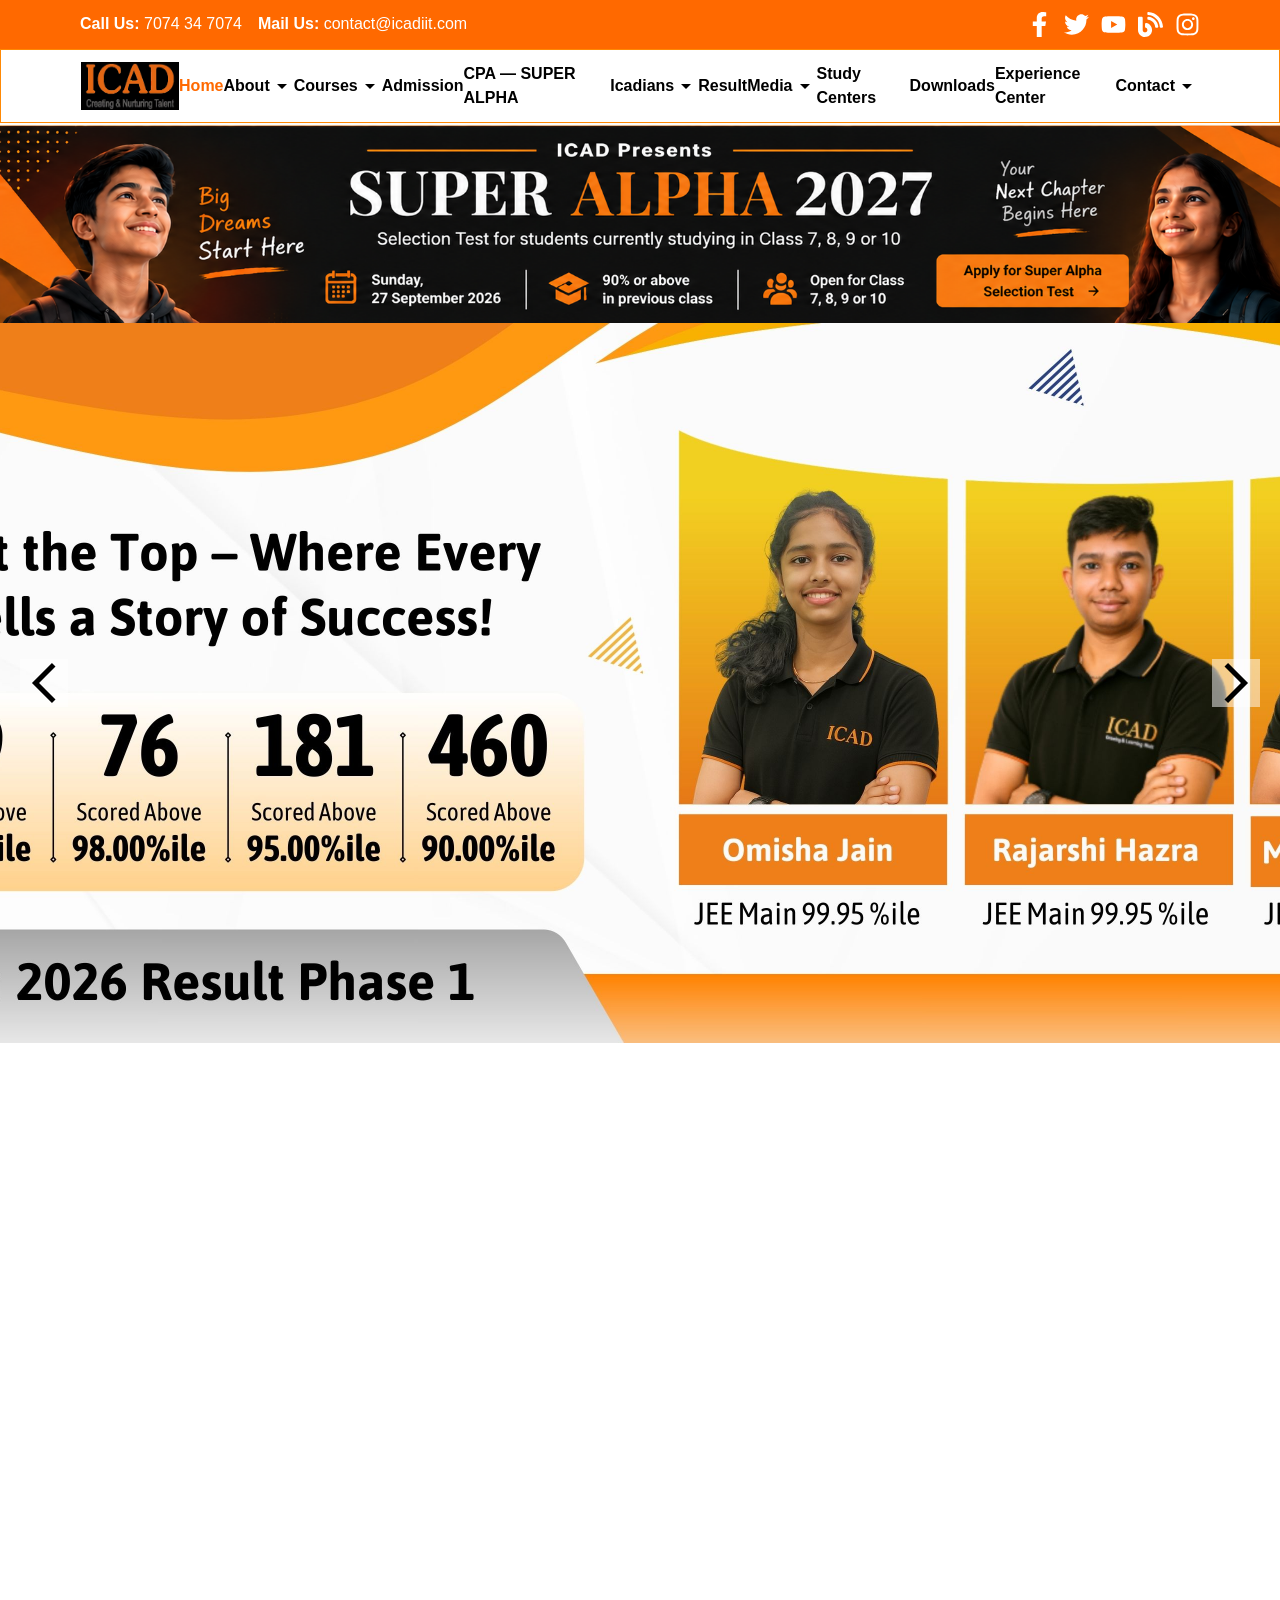
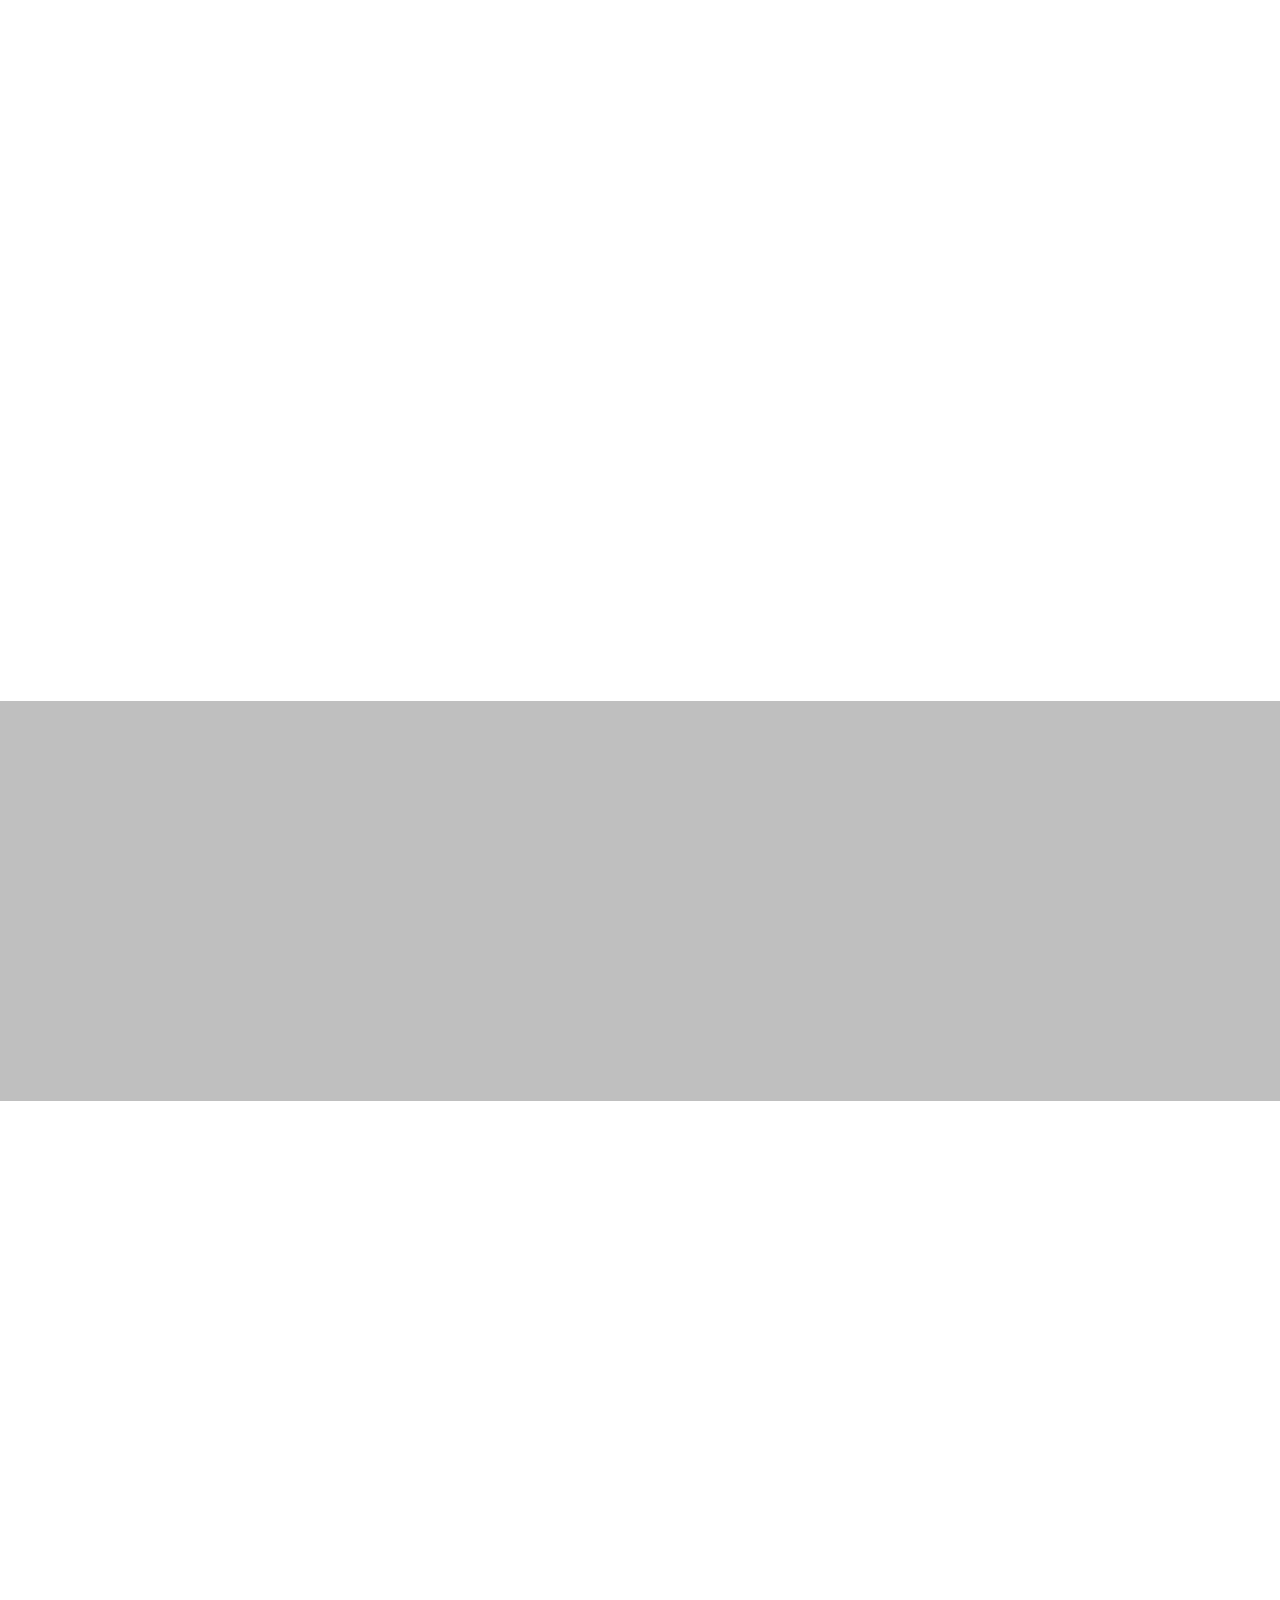
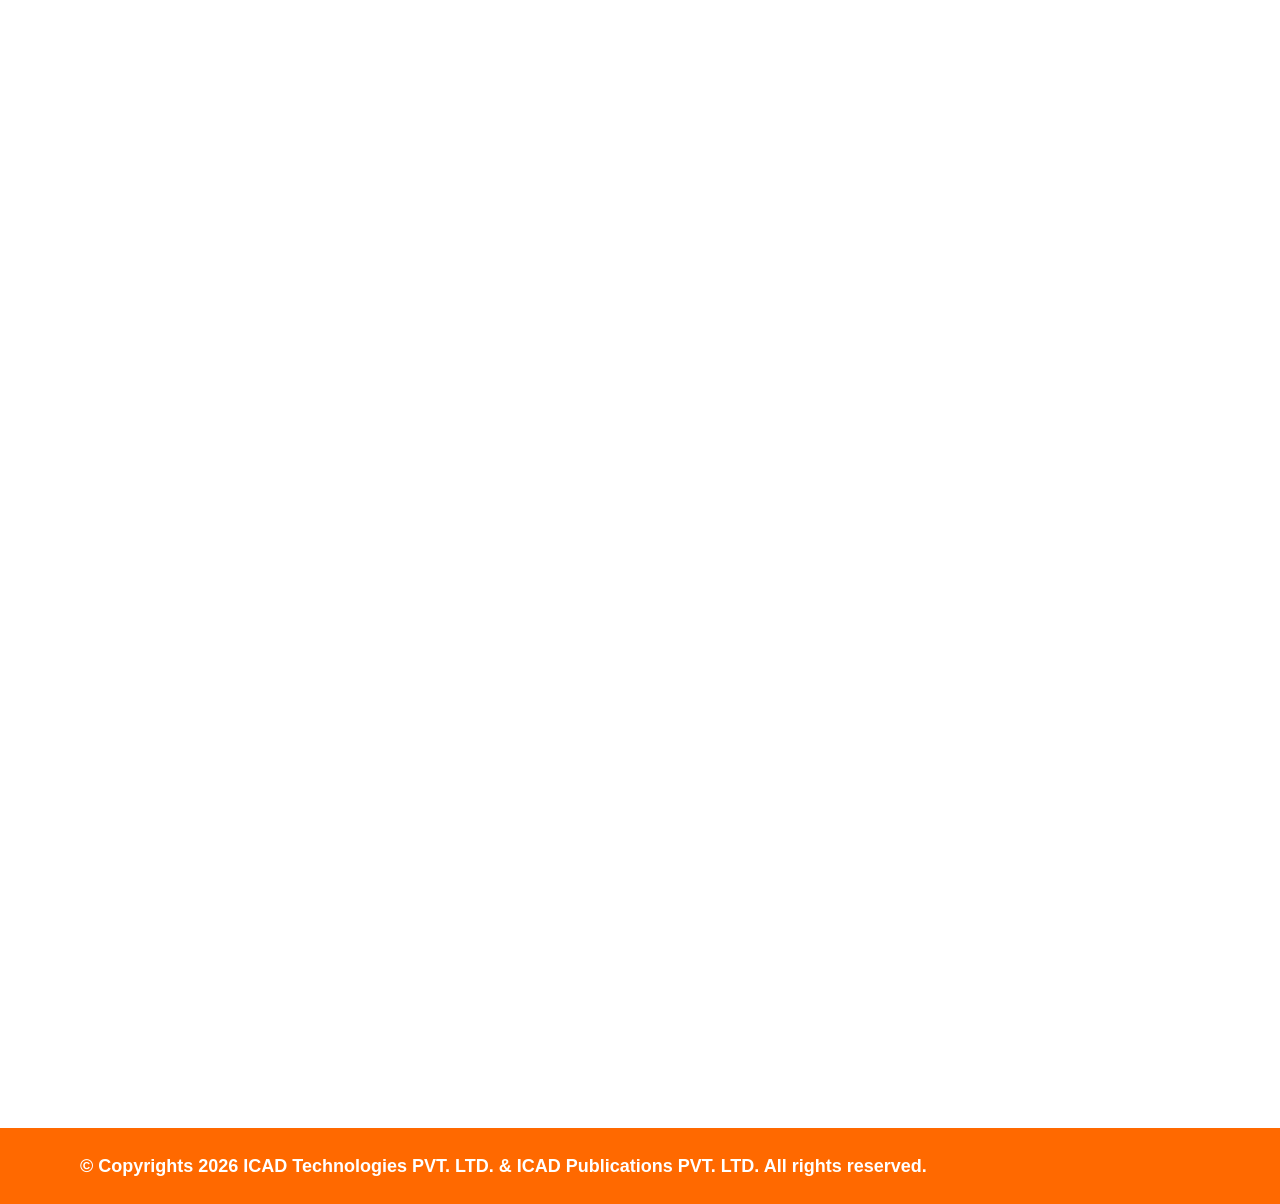
<file: index.html>
<!DOCTYPE html>
<html lang="en" class="scroll-smooth scroll-pt-[5rem] text-[75%] md:text-[100%]">
<head>
    <meta charset="UTF-8">
    <meta name="viewport" content="width=device-width, initial-scale=1.0">
    <title>ICAD Study Center - IIT-JEE / NEET coaching in Nagpur, JEE MAINS, JEE ADVANCE</title>

    <link rel="stylesheet" href="./output.css">
    <link rel="stylesheet" href="https://unpkg.com/aos@next/dist/aos.css" />    

    <!-- <style>*{outline:solid 1px red;}</style> -->
</head>
<body>

<!-- ================================================== MINIBAR ================================================== -->

        <div class="bg-orange-500 flex flex-col md:flex-row justify-between gap-[1rem] md:px-[5rem] md:py-[0.75rem] p-[1rem]">
            <div class="flex gap-[1rem] text-white">
                <p><span class="font-bold">Call Us:</span> <a href="tel:+917074347074" class="hover:text-black transition-colors duration-500 ease-in-out"> 7074 34 7074</a></p>
                <p><span class="font-bold">Mail Us:</span> <a href="mailto:contact@icadiit.com" class="hover:text-black transition-colors duration-500 ease-in-out">contact@icadiit.com</a></p>
            </div>
            <div>
                <ul class="flex gap-[0.75rem]">
                    <li><a href="https://www.facebook.com/jee.icad/" target="_blank">                                                   <svg class="transition-all duration-500 ease-in-out hover:text-black text-white scale-75 md:scale-100" xmlns="http://www.w3.org/2000/svg" height="25" width="25" viewBox="0 0 320 512"><!--!Font Awesome Free 6.6.0 by @fontawesome - https://fontawesome.com License - https://fontawesome.com/license/free Copyright 2024 Fonticons, Inc.--><path fill="currentColor" d="M279.1 288l14.2-92.7h-88.9v-60.1c0-25.4 12.4-50.1 52.2-50.1h40.4V6.3S260.4 0 225.4 0c-73.2 0-121.1 44.4-121.1 124.7v70.6H22.9V288h81.4v224h100.2V288z"/></svg></a></li>
                    <li><a href="https://x.com/#!/ICADSL" target="_blank">                                                              <svg class="transition-all duration-500 ease-in-out hover:text-black text-white scale-75 md:scale-100" xmlns="http://www.w3.org/2000/svg" height="25" width="25" viewBox="0 0 512 512"><!--!Font Awesome Free 6.6.0 by @fontawesome - https://fontawesome.com License - https://fontawesome.com/license/free Copyright 2024 Fonticons, Inc.--><path fill="currentColor" d="M459.4 151.7c.3 4.5 .3 9.1 .3 13.6 0 138.7-105.6 298.6-298.6 298.6-59.5 0-114.7-17.2-161.1-47.1 8.4 1 16.6 1.3 25.3 1.3 49.1 0 94.2-16.6 130.3-44.8-46.1-1-84.8-31.2-98.1-72.8 6.5 1 13 1.6 19.8 1.6 9.4 0 18.8-1.3 27.6-3.6-48.1-9.7-84.1-52-84.1-103v-1.3c14 7.8 30.2 12.7 47.4 13.3-28.3-18.8-46.8-51-46.8-87.4 0-19.5 5.2-37.4 14.3-53 51.7 63.7 129.3 105.3 216.4 109.8-1.6-7.8-2.6-15.9-2.6-24 0-57.8 46.8-104.9 104.9-104.9 30.2 0 57.5 12.7 76.7 33.1 23.7-4.5 46.5-13.3 66.6-25.3-7.8 24.4-24.4 44.8-46.1 57.8 21.1-2.3 41.6-8.1 60.4-16.2-14.3 20.8-32.2 39.3-52.6 54.3z"/></svg></a></li>
                    <li><a href="https://www.youtube.com/channel/UCm2p1O0DA9Xgv18pUe7Juew" target="_blank">                             <svg class="transition-all duration-500 ease-in-out hover:text-black text-white scale-75 md:scale-100" xmlns="http://www.w3.org/2000/svg" height="25" width="25" viewBox="0 0 576 512"><!--!Font Awesome Free 6.6.0 by @fontawesome - https://fontawesome.com License - https://fontawesome.com/license/free Copyright 2024 Fonticons, Inc.--><path fill="currentColor" d="M549.7 124.1c-6.3-23.7-24.8-42.3-48.3-48.6C458.8 64 288 64 288 64S117.2 64 74.6 75.5c-23.5 6.3-42 24.9-48.3 48.6-11.4 42.9-11.4 132.3-11.4 132.3s0 89.4 11.4 132.3c6.3 23.7 24.8 41.5 48.3 47.8C117.2 448 288 448 288 448s170.8 0 213.4-11.5c23.5-6.3 42-24.2 48.3-47.8 11.4-42.9 11.4-132.3 11.4-132.3s0-89.4-11.4-132.3zm-317.5 213.5V175.2l142.7 81.2-142.7 81.2z"/></svg></a></li>
                    <li><a href="https://icadsl.blogspot.com/" target="_blank">                                                         <svg class="transition-all duration-500 ease-in-out hover:text-black text-white scale-75 md:scale-100" xmlns="http://www.w3.org/2000/svg" height="25" width="25" viewBox="0 0 512 512"><!--!Font Awesome Free 6.6.0 by @fontawesome - https://fontawesome.com License - https://fontawesome.com/license/free Copyright 2024 Fonticons, Inc.--><path fill="currentColor" d="M172.2 226.8c-14.6-2.9-28.2 8.9-28.2 23.8V301c0 10.2 7.1 18.4 16.7 22 18.2 6.8 31.3 24.4 31.3 45 0 26.5-21.5 48-48 48s-48-21.5-48-48V120c0-13.3-10.7-24-24-24H24c-13.3 0-24 10.7-24 24v248c0 89.5 82.1 160.2 175 140.7 54.4-11.4 98.3-55.4 109.7-109.7 17.4-82.9-37-157.2-112.5-172.2zM209 0c-9.2-.5-17 6.8-17 16v31.6c0 8.5 6.6 15.5 15 15.9 129.4 7 233.4 112 240.9 241.5 .5 8.4 7.5 15 15.9 15h32.1c9.2 0 16.5-7.8 16-17C503.4 139.8 372.2 8.6 209 0zm.3 96c-9.3-.7-17.3 6.7-17.3 16.1v32.1c0 8.4 6.5 15.3 14.8 15.9 76.8 6.3 138 68.2 144.9 145.2 .8 8.3 7.6 14.7 15.9 14.7h32.2c9.3 0 16.8-8 16.1-17.3-8.4-110.1-96.5-198.2-206.6-206.7z"/></svg></a></li>
                    <li><a href="https://www.instagram.com/icadsl/?utm_source=ig_profile_share&igshid=1m6rhkv66v0yd" target="_blank">   <svg class="transition-all duration-500 ease-in-out hover:text-black text-white scale-75 md:scale-100" xmlns="http://www.w3.org/2000/svg" height="25" width="25" viewBox="0 0 448 512"><!--!Font Awesome Free 6.6.0 by @fontawesome - https://fontawesome.com License - https://fontawesome.com/license/free Copyright 2024 Fonticons, Inc.--><path fill="currentColor" d="M224.1 141c-63.6 0-114.9 51.3-114.9 114.9s51.3 114.9 114.9 114.9S339 319.5 339 255.9 287.7 141 224.1 141zm0 189.6c-41.1 0-74.7-33.5-74.7-74.7s33.5-74.7 74.7-74.7 74.7 33.5 74.7 74.7-33.6 74.7-74.7 74.7zm146.4-194.3c0 14.9-12 26.8-26.8 26.8-14.9 0-26.8-12-26.8-26.8s12-26.8 26.8-26.8 26.8 12 26.8 26.8zm76.1 27.2c-1.7-35.9-9.9-67.7-36.2-93.9-26.2-26.2-58-34.4-93.9-36.2-37-2.1-147.9-2.1-184.9 0-35.8 1.7-67.6 9.9-93.9 36.1s-34.4 58-36.2 93.9c-2.1 37-2.1 147.9 0 184.9 1.7 35.9 9.9 67.7 36.2 93.9s58 34.4 93.9 36.2c37 2.1 147.9 2.1 184.9 0 35.9-1.7 67.7-9.9 93.9-36.2 26.2-26.2 34.4-58 36.2-93.9 2.1-37 2.1-147.8 0-184.8zM398.8 388c-7.8 19.6-22.9 34.7-42.6 42.6-29.5 11.7-99.5 9-132.1 9s-102.7 2.6-132.1-9c-19.6-7.8-34.7-22.9-42.6-42.6-11.7-29.5-9-99.5-9-132.1s-2.6-102.7 9-132.1c7.8-19.6 22.9-34.7 42.6-42.6 29.5-11.7 99.5-9 132.1-9s102.7-2.6 132.1 9c19.6 7.8 34.7 22.9 42.6 42.6 11.7 29.5 9 99.5 9 132.1s2.7 102.7-9 132.1z"/></svg></a></li>
                </ul>
            </div>
        </div>

<!-- ================================================== HEADER - SECTION ================================================== -->
    <header class="sticky top-0 z-50">
<!-- ================================================== MAINBAR ================================================== -->

        <div class="md:py-[0.75rem] md:px-[5rem] p-[1rem] border border-orange-400 bg-white">
            <ul id="navShip" class="flex justify-between items-center font-semibold">
                <li class="navBeam"><a class="hover:text-orange-500 transition-all duration-250 ease-in-out" href="#"><img class="h-[3rem]" src="./img/icad-logo.png" alt=""></a></li>
                <li class="navBeam"><a class="hover:text-orange-500 transition-all duration-250 ease-in-out text-orange-500" href="#">Home</a></li>
                <li class="navBeam">
                    <div class="navStarboard hover:text-orange-500 transition-all duration-250 ease-in-out flex">
                        <p class="navBow">About</p>
                        <svg class="navRudder transition-all duration-250 ease-in-out" xmlns="http://www.w3.org/2000/svg" height="24px" viewBox="0 -960 960 960" width="24px" fill="currentColor"><path d="M480-360 280-560h400L480-360Z"/></svg>
                    </div>
                    <div class="navPort absolute mt-[0.5rem] grid grid-rows-[0fr] opacity-0 origin-top transition-all duration-250 ease-in-out bg-white rounded-md py-[0.5rem]">
                        <ul class="navStern overflow-hidden block w-full">
                            <li><a class="py-[0.25rem] px-[1rem] block hover:bg-gray-100 hover:text-orange-500 transition-all duration-250 ease-in-out" href="about.html#">About ICAD</a></li>
                            <li><a class="py-[0.25rem] px-[1rem] block hover:bg-gray-100 hover:text-orange-500 transition-all duration-250 ease-in-out" href="about.html#ceoMessage">CEO Message</a></li>
                            <li><a class="py-[0.25rem] px-[1rem] block hover:bg-gray-100 hover:text-orange-500 transition-all duration-250 ease-in-out" href="about.html#aboutMentors">About Mentors</a></li>
                            <li><a class="py-[0.25rem] px-[1rem] block hover:bg-gray-100 hover:text-orange-500 transition-all duration-250 ease-in-out" href="about.html#coreValues">Core Values</a></li>
                            <li><a class="py-[0.25rem] px-[1rem] block hover:bg-gray-100 hover:text-orange-500 transition-all duration-250 ease-in-out" href="about.html#disAca">Distinguishing Academics</a></li>
                        </ul>
                    </div>
                </li>
                <li class="navBeam">
                    <div class="navStarboard hover:text-orange-500 transition-all duration-250 ease-in-out flex">
                        <p class="navBow">Courses</p>
                        <svg class="navRudder transition-all duration-250 ease-in-out" xmlns="http://www.w3.org/2000/svg" height="24px" viewBox="0 -960 960 960" width="24px" fill="currentColor"><path d="M480-360 280-560h400L480-360Z"/></svg>
                    </div>
                    <div class="navPort absolute mt-[0.5rem] grid grid-rows-[0fr] opacity-0 origin-top transition-all duration-250 ease-in-out bg-white rounded-md py-[0.5rem]">
                        <ul class="navStern overflow-hidden block w-full">
                            <li><a class="py-[0.25rem] px-[1rem] block hover:bg-gray-100 hover:text-orange-500 transition-all duration-250 ease-in-out" href="#">Engineering</a></li>
                            <li><a class="py-[0.25rem] px-[1rem] block hover:bg-gray-100 hover:text-orange-500 transition-all duration-250 ease-in-out" href="#">Medical</a></li>
                            <li><a class="py-[0.25rem] px-[1rem] block hover:bg-gray-100 hover:text-orange-500 transition-all duration-250 ease-in-out" href="#">Foundation</a></li>
                        </ul>
                    </div>
                </li>
                <li class="navBeam"><a class="hover:text-orange-500 transition-all duration-250 ease-in-out" href="#">Admission</a></li>
                <li class="navBeam"><a class="hover:text-orange-500 transition-all duration-250 ease-in-out" href="#">CPA &mdash; SUPER ALPHA</a></li>
                <li class="navBeam">
                    <div class="navStarboard hover:text-orange-500 transition-all duration-250 ease-in-out flex">
                        <p class="navBow">Icadians</p>
                        <svg class="navRudder transition-all duration-250 ease-in-out" xmlns="http://www.w3.org/2000/svg" height="24px" viewBox="0 -960 960 960" width="24px" fill="currentColor"><path d="M480-360 280-560h400L480-360Z"/></svg>
                    </div>
                    <div class="navPort absolute mt-[0.5rem] grid grid-rows-[0fr] opacity-0 origin-top transition-all duration-250 ease-in-out bg-white rounded-md py-[0.5rem]">
                        <ul class="navStern overflow-hidden block w-full">
                            <li><a class="py-[0.25rem] px-[1rem] block hover:bg-gray-100 hover:text-orange-500 transition-all duration-250 ease-in-out" href="#">ICAD Stars</a></li>
                            <li><a class="py-[0.25rem] px-[1rem] block hover:bg-gray-100 hover:text-orange-500 transition-all duration-250 ease-in-out" href="#">Know Icadians</a></li>
                            <li><a class="py-[0.25rem] px-[1rem] block hover:bg-gray-100 hover:text-orange-500 transition-all duration-250 ease-in-out" href="#">ICAD Alumni</a></li>
                        </ul>
                    </div>
                </li>
                <li class="navBeam"><a class="hover:text-orange-500 transition-all duration-250 ease-in-out" href="#">Result</a></li>
                <li class="navBeam">
                    <div class="navStarboard hover:text-orange-500 transition-all duration-250 ease-in-out flex">
                        <p class="navBow">Media</p>
                        <svg class="navRudder transition-all duration-250 ease-in-out" xmlns="http://www.w3.org/2000/svg" height="24px" viewBox="0 -960 960 960" width="24px" fill="currentColor"><path d="M480-360 280-560h400L480-360Z"/></svg>
                    </div>
                    <div class="navPort absolute mt-[0.5rem] grid grid-rows-[0fr] opacity-0 origin-top transition-all duration-250 ease-in-out bg-white rounded-md py-[0.5rem]">
                        <ul class="navStern overflow-hidden block w-full">
                            <li><a class="py-[0.25rem] px-[1rem] block hover:bg-gray-100 hover:text-orange-500 transition-all duration-250 ease-in-out" href="#">News Paper</a></li>
                            <li><a class="py-[0.25rem] px-[1rem] block hover:bg-gray-100 hover:text-orange-500 transition-all duration-250 ease-in-out" href="#">Photo Gallery</a></li>
                            <li><a class="py-[0.25rem] px-[1rem] block hover:bg-gray-100 hover:text-orange-500 transition-all duration-250 ease-in-out" href="#">Videos</a></li>
                        </ul>
                    </div>
                </li>
                <li class="navBeam"><a class="hover:text-orange-500 transition-all duration-250 ease-in-out" href="#">Study Centers</a></li>
                <li class="navBeam"><a class="hover:text-orange-500 transition-all duration-250 ease-in-out" href="#">Downloads</a></li>
                <li class="navBeam"><a class="hover:text-orange-500 transition-all duration-250 ease-in-out" href="#">Experience Center</a></li>
                <li class="navBeam">
                    <div class="navStarboard hover:text-orange-500 transition-all duration-250 ease-in-out flex">
                        <p class="navBow">Contact</p>
                        <svg class="navRudder transition-all duration-250 ease-in-out" xmlns="http://www.w3.org/2000/svg" height="24px" viewBox="0 -960 960 960" width="24px" fill="currentColor"><path d="M480-360 280-560h400L480-360Z"/></svg>
                    </div>
                    <div class="navPort absolute mt-[0.5rem] grid grid-rows-[0fr] opacity-0 origin-top transition-all duration-250 ease-in-out bg-white rounded-md py-[0.5rem]">
                        <ul class="navStern overflow-hidden block w-full">
                            <li><a class="py-[0.25rem] px-[1rem] block hover:bg-gray-100 hover:text-orange-500 transition-all duration-250 ease-in-out" href="#">Contact Us</a></li>
                            <li><a class="py-[0.25rem] px-[1rem] block hover:bg-gray-100 hover:text-orange-500 transition-all duration-250 ease-in-out" href="#">Work With Us</a></li>
                        </ul>
                    </div>
                </li>
            </ul>
        </div>

<!-- ================================================== HEADER BOTTOM IMAGE ================================================== -->

    </header>
        <img src="./img/super-alpha-2027-banner.png" alt="" data-aos="zoom-in-up" data-aos-duration="2000">


<!-- ================================================== MAIN SECTION ================================================== -->

    <main>

<!-- ================================================== IMAGES CAROUSEL ================================================== -->

        <section id="imgCarousel" class="relative block w-full h-[80dvh] bg-gray-100" data-aos="zoom-in" data-aos-duration="2000">
            <div id="leftArrow" class="absolute inset-y-0 left-0 z-20 cursor-pointer h-full w-[25dvw] flex items-center">
                <svg class="absolute bg-white/50 scale-200 z-20 left-[2rem] top-1/2 -translate-y-1/2 cursor-pointer" xmlns="http://w3.org" height="24px" viewBox="0 -960 960 960" width="24px" fill="currentColor"><path d="M639-80 239-480l400-400 71 71-329 329 329 329-71 71Z"/></svg>
            </div>
            <div id="rightArrow" class="absolute inset-y-0 right-0 z-20 cursor-pointer h-full w-[25dvw] flex items-center">
                <svg class="absolute bg-white/50 scale-200 z-20 right-[2rem] top-1/2 -translate-y-1/2 cursor-pointer" xmlns="http://w3.org" height="24px" viewBox="0 -960 960 960" width="24px" fill="currentColor"><path d="m321-80-71-71 329-329-329-329 71-71 400 400L321-80Z"/></svg>
            </div>
            
            <!-- Using a secure absolute viewport layer for the container -->
            <div id="imgCarCont" class="absolute inset-0 w-full h-full"> 
                <!-- Added 'block' to every image tag -->
                <img data-index="0" class="slide absolute inset-0 block w-full h-full object-cover transition-opacity duration-700 ease-in-out opacity-100 z-10" src="./img/1.jpg" alt=""> 
                <img data-index="1" class="slide absolute inset-0 block w-full h-full object-cover transition-opacity duration-700 ease-in-out opacity-0 z-0" src="./img/2.jpg" alt="">
                <img data-index="2" class="slide absolute inset-0 block w-full h-full object-cover transition-opacity duration-700 ease-in-out opacity-0 z-0" src="./img/3.jpg" alt="">
                <img data-index="3" class="slide absolute inset-0 block w-full h-full object-cover transition-opacity duration-700 ease-in-out opacity-0 z-0" src="./img/4.jpg" alt="">
                <img data-index="4" class="slide absolute inset-0 block w-full h-full object-cover transition-opacity duration-700 ease-in-out opacity-0 z-0" src="./img/5.jpg" alt="">
                <img data-index="5" class="slide absolute inset-0 block w-full h-full object-cover transition-opacity duration-700 ease-in-out opacity-0 z-0" src="./img/6.jpg" alt="">
                <img data-index="6" class="slide absolute inset-0 block w-full h-full object-cover transition-opacity duration-700 ease-in-out opacity-0 z-0" src="./img/7.jpg" alt="">
            </div>
        </section>
<!-- ================================================== SCANNER & FORM - SECTION ================================================== -->

        <section id="form" class="grid grid-cols-2 h-[90dvh] py-[1rem] px-[3rem] bg-blue-100 border-b-2" data-aos="zoom-in" data-aos-duration="2000">
            <img class="h-[37rem]" src="./img/scanner.jpg" alt="" data-aos="zoom-in-right" data-aos-duration="2000" data-aos-delay="500">
            <form action="#" class="bg-orange-500 border-6 border-white rounded-xl h-[37rem] text-white p-[2rem] relative" data-aos="zoom-in-left" data-aos-duration="2000" data-aos-delay="600">
                <p class="text-center text-3xl font-bold mb-[0.5rem]">CPA Registration Form</p>
                <p class="text-center text-xl font-semibold">Take the first step! Fill out the form to claim your spot today!</p>
                <div class="grid grid-cols-2 gap-[1rem] p-[1rem]">
                    <input class="bg-white rounded-md p-[0.75rem] placeholder:text-slate-400" type="text" name="name" placeholder="Enter Name">
                    <input class="bg-white rounded-md p-[0.75rem] placeholder:text-slate-400" type="email" name="email" placeholder="Enter Email">
                    <input class="bg-white rounded-md p-[0.75rem] placeholder:text-slate-400" type="tel" name="tel" placeholder="Enter Contact Number">
                    <select name="state" class="bg-white rounded-md p-[0.75rem] text-slate-400">
                        <option class="bg-white text-slate-400" value="sel">Select State</option>
                        <option class="bg-white text-slate-400" value="mh">Maharashtra</option>
                    </select>
                    <select name="state" class="bg-white rounded-md p-[0.75rem] text-slate-400">
                        <option class="bg-white text-slate-400" value="sel">Select & Select City</option>
                    </select>
                    <select name="state" class="bg-white rounded-md p-[0.75rem] text-slate-400">
                        <option class="bg-white text-slate-400" value="sel">Select Class Studying In</option>
                        <option class="bg-white text-slate-400" value="7">VII</option>
                        <option class="bg-white text-slate-400" value="8">VIII</option>
                        <option class="bg-white text-slate-400" value="9">IX</option>
                        <option class="bg-white text-slate-400" value="10">X</option>
                        <option class="bg-white text-slate-400" value="11">XI</option>
                        <option class="bg-white text-slate-400" value="12">XII</option>
                    </select>
                    <select name="state" class="bg-white rounded-md p-[0.75rem] text-slate-400">
                        <option class="bg-white text-slate-400" value="sel">Select Course Interested In</option>
                        <option class="bg-white text-slate-400" value="8fou">VIII Foundation</option>
                        <option class="bg-white text-slate-400" value="9fou">IX Foundation</option>
                        <option class="bg-white text-slate-400" value="10fou">X Foundation</option>
                        <option class="bg-white text-slate-400" value="1112jee">11 & 12 JEE</option>
                        <option class="bg-white text-slate-400" value="1112neet">11 & 12 NEET</option>
                        <option class="bg-white text-slate-400" value="12jee">12th JEE</option>
                        <option class="bg-white text-slate-400" value="12neet">12th NEET</option>
                        <option class="bg-white text-slate-400" value="jeerep">JEE Repeater</option>
                        <option class="bg-white text-slate-400" value="neetrep">NEET Repeater</option>
                        <option class="bg-white text-slate-400" value="1112jmmc">11 & 12 (JEE MAIN + MHT - CET)</option>
                        <option class="bg-white text-slate-400" value="12jmmc">12 (JEE MAIN + MHT - CET)</option>
                    </select>
                    <select name="state" class="bg-white rounded-md p-[0.75rem] text-slate-400">
                        <option class="bg-white text-slate-400" value="sel">Select Preferred Center</option>
                        <option class="bg-white text-slate-400" value="tnn">Tilak Nagar - Nagpur</option>
                        <option class="bg-white text-slate-400" value="cnn">Chhatrapati Nagar - Nagpur</option>
                        <option class="bg-white text-slate-400" value="hnn">Hanuman Nagar - Nagpur</option>
                        <option class="bg-white text-slate-400" value="sn">Sadar - Nagpur</option>
                        <option class="bg-white text-slate-400" value="rcn">Residential Campus - Nagpur</option>
                        <option class="bg-white text-slate-400" value="amr">Amravati</option>
                        <option class="bg-white text-slate-400" value="cha">Chandrapur</option>
                        <option class="bg-white text-slate-400" value="yav">Yavatmal</option>
                        <option class="bg-white text-slate-400" value="nan">Nanded</option>
                        <option class="bg-white text-slate-400" value="nas">Nashik</option>
                        <option class="bg-white text-slate-400" value="samnag">Sambhaji Nagar</option>
                    </select>
                    <input class="bg-white rounded-md p-[0.75rem] placeholder:text-slate-400" type="text">
                    <input class="bg-white rounded-md p-[0.75rem] placeholder:text-slate-400" type="text" name="captcha" placeholder="Input text as shown">
                </div>
                <div class="flex gap-[0.5rem]">
                    <input type="checkbox" class="scale-175">
                    <p>I agree to give my consent to receive updates through SMS/Email & Whatsapp*</p>
                </div>
                <button class="bg-black text-white py-[0.75rem] px-[3rem] rounded-full text-lg absolute left-1/2 -translate-x-1/2 bottom-10 hover:bg-transparent border border-transparent hover:border-black transition-all duration-250 ease-in-out">Claim your Spot</button>
            </form>
        </section>

<!-- ================================================== OUR COURSES - SECTION ================================================== -->

        <section class="py-[3rem] px-[5rem]" data-aos="zoom-in" data-aos-duration="2000">
            <h2 class="text-center text-4xl text-orange-400 font-bold">Our Courses</h2>
            <p class="text-center py-[1rem] text-lg">Explore our expertly designed courses at ICAD to achieve academic excellence and career success!</p>
            
            <div class="py-[2rem] grid grid-cols-3 gap-[1.5rem]" data-aos="zoom-in" data-aos-duration="2000" data-aos-delay="500">

                <div class="shadow-xl border border-gray-300 rounded-l-2xl relative h-[15rem] p-[1rem]" data-aos="zoom-in-up" data-aos-duration="2000" data-aos-delay="600">
                    <div class="h-full bg-blue-100 absolute right-0 top-0 rounded-l-full w-1/4 flex justify-center items-center pl-[1rem]">
                        <img class="h-[5rem]" src="./img/JEE.png" alt="">
                    </div>
                    <h3 class="text-2xl font-semibold mb-[1rem]">JEE</h3>
                    <button class="bg-gray-400 text-white rounded-full py-[0.5rem] px-[1rem]">Class 11</button>
                    <button class="bg-gray-400 text-white rounded-full py-[0.5rem] px-[1rem]">Class 12</button>
                    <button class="bg-gray-400 text-white rounded-full py-[0.5rem] px-[1rem]">Repeater</button>
                    <a class="flex gap-[0.25rem] my-[1rem]" href="#"><p>Explore Course</p> <svg xmlns="http://www.w3.org/2000/svg" height="24px" viewBox="0 -960 960 960" width="24px" fill="currentColor"><path d="m560-240-56-58 142-142H160v-80h486L504-662l56-58 240 240-240 240Z"/></svg></a>
                </div>

                <div class="shadow-xl border border-gray-300 rounded-l-2xl relative h-[15rem] p-[1rem]" data-aos="zoom-in-down" data-aos-duration="2000" data-aos-delay="700">
                    <div class="h-full bg-blue-100 absolute right-0 top-0 rounded-l-full w-1/4 flex justify-center items-center pl-[1rem]">
                        <img class="h-[5rem]" src="./img/NEET.png" alt="">
                    </div>
                    <h3 class="text-2xl font-semibold mb-[1rem]">NEET</h3>
                    <button class="bg-gray-400 text-white rounded-full py-[0.5rem] px-[1rem]">Class 11</button>
                    <button class="bg-gray-400 text-white rounded-full py-[0.5rem] px-[1rem]">Class 12</button>
                    <button class="bg-gray-400 text-white rounded-full py-[0.5rem] px-[1rem]">Repeater</button>
                    <a class="flex gap-[0.25rem] my-[1rem]" href="#"><p>Explore Course</p> <svg xmlns="http://www.w3.org/2000/svg" height="24px" viewBox="0 -960 960 960" width="24px" fill="currentColor"><path d="m560-240-56-58 142-142H160v-80h486L504-662l56-58 240 240-240 240Z"/></svg></a>
                </div>

                <div class="shadow-xl border border-gray-300 rounded-l-2xl relative h-[15rem] p-[1rem]" data-aos="zoom-in-left" data-aos-duration="2000" data-aos-delay="800">
                    <div class="h-full bg-blue-100 absolute right-0 top-0 rounded-l-full w-1/4 flex justify-center items-center pl-[1rem]">
                        <img class="h-[5rem]" src="./img/foundation.png" alt="">
                    </div>
                    <h3 class="text-2xl font-semibold mb-[1rem]">Foundation</h3>
                    <button class="bg-gray-400 text-white rounded-full py-[0.5rem] px-[1rem]">Excel Program</button>
                    <button class="bg-gray-400 text-white rounded-full py-[0.5rem] px-[1rem]">Master Program</button> <br>
                    <button class="bg-gray-400 text-white rounded-full py-[0.5rem] px-[1rem] mt-[0.5rem]">Olympiad</button>
                    <a class="flex gap-[0.25rem] my-[1rem]" href="#"><p>Explore Course</p> <svg xmlns="http://www.w3.org/2000/svg" height="24px" viewBox="0 -960 960 960" width="24px" fill="currentColor"><path d="m560-240-56-58 142-142H160v-80h486L504-662l56-58 240 240-240 240Z"/></svg></a>
                </div>

                <div class="shadow-xl border border-gray-300 rounded-l-2xl relative h-[15rem] p-[1rem]" data-aos="zoom-in-right" data-aos-duration="2000" data-aos-delay="900">
                    <div class="h-full bg-blue-100 absolute right-0 top-0 rounded-l-full w-1/4 flex justify-center items-center pl-[1rem]">
                        <img class="h-[5rem]" src="./img/MHT CET.png" alt="">
                    </div>
                    <h3 class="text-2xl font-semibold mb-[1rem]">MHT CET</h3>
                    <button class="bg-gray-400 text-white rounded-full py-[0.5rem] px-[1rem]">Class 11</button>
                    <button class="bg-gray-400 text-white rounded-full py-[0.5rem] px-[1rem]">Class 12</button>
                    <a class="flex gap-[0.25rem] my-[1rem]" href="#"><p>Explore Course</p> <svg xmlns="http://www.w3.org/2000/svg" height="24px" viewBox="0 -960 960 960" width="24px" fill="currentColor"><path d="m560-240-56-58 142-142H160v-80h486L504-662l56-58 240 240-240 240Z"/></svg></a>
                </div>

                <div class="shadow-xl border border-gray-300 rounded-l-2xl relative h-[15rem] p-[1rem]" data-aos="zoom-in-up" data-aos-duration="2000" data-aos-delay="1000">
                    <div class="h-full bg-blue-100 absolute right-0 top-0 rounded-l-full w-1/4 flex justify-center items-center pl-[1rem]">
                        <img class="h-[5rem]" src="./img/results.png" alt="">
                    </div>
                    <h3 class="text-2xl font-semibold mb-[1rem]">Results</h3>
                    <button class="bg-gray-400 text-white rounded-full py-[0.5rem] px-[1rem]">JEE</button>
                    <button class="bg-gray-400 text-white rounded-full py-[0.5rem] px-[1rem]">NEET</button>
                    <button class="bg-gray-400 text-white rounded-full py-[0.5rem] px-[1rem]">Foundation</button>
                    <a class="flex gap-[0.25rem] my-[1rem]" href="#"><p>Explore Course</p> <svg xmlns="http://www.w3.org/2000/svg" height="24px" viewBox="0 -960 960 960" width="24px" fill="currentColor"><path d="m560-240-56-58 142-142H160v-80h486L504-662l56-58 240 240-240 240Z"/></svg></a>
                </div>

            </div>
        </section>

<!-- ================================================== OUR CENTERS - SECTION ================================================== -->

        <section id="ourCenters" class="py-[3rem] px-[5rem]" data-aos="zoom-in" data-aos-duration="2000">
            <h2 class="text-center text-4xl text-orange-400 font-bold">Our Centers</h2>
            <p class="text-center py-[1rem] text-lg">
                Explore Excellence Across Maharashtra – Our ICAD Centers are empowering students statewide, <br> 
                shaping bright futures with world-class education and unparalleled success stories.
            </p>

            <div class="grid grid-rows-2 gap-[1rem] py-[2rem]" data-aos="zoom-in" data-aos-duration="2000" data-aos-delay="500">
                <div class="flex justify-evenly items-center">
                    <div class="grid grid-cols-4 gap-[1.5rem]">
                        <div class="border border-orange-500 flex items-center p-[0.5rem] shadow-lg rounded-lg w-[20rem] gap-[2rem] hover:bg-orange-400" data-aos="zoom-in-up" data-aos-duration="2000" data-aos-delay="600">
                            <img class="rounded-2xl size-20" src="./img/Nagpur.png" alt="">
                            <p class="text-xl font-semibold">Nagpur</p>
                        </div>
                        <div class="border border-orange-500 flex items-center p-[0.5rem] shadow-lg rounded-lg w-[20rem] gap-[2rem] hover:bg-orange-400" data-aos="zoom-in-down" data-aos-duration="2000" data-aos-delay="700">
                            <img class="rounded-2xl size-20" src="./img/Amravati.png" alt="">
                            <p class="text-xl font-semibold">Amravati</p>
                        </div>
                        <div class="border border-orange-500 flex items-center p-[0.5rem] shadow-lg rounded-lg w-[20rem] gap-[2rem] hover:bg-orange-400" data-aos="zoom-in-left" data-aos-duration="2000" data-aos-delay="800">
                            <img class="rounded-2xl size-20" src="./img/Chandrapur.png" alt="">
                            <p class="text-xl font-semibold">Chandrapur</p>
                        </div>
                        <div class="border border-orange-500 flex items-center p-[0.5rem] shadow-lg rounded-lg w-[20rem] gap-[2rem] hover:bg-orange-400" data-aos="zoom-in-right" data-aos-duration="2000" data-aos-delay="900">
                            <img class="rounded-2xl size-20" src="./img/Yavatmal.png" alt="">
                            <p class="text-xl font-semibold">Yavatmal</p>
                        </div>
                    </div>
                </div>
                <div class="flex justify-evenly items-center">
                    <div class="grid grid-cols-3 gap-[1.5rem]">
                        <div class="border border-orange-500 flex items-center p-[0.5rem] shadow-lg rounded-lg w-[20rem] gap-[2rem] hover:bg-orange-400" data-aos="zoom-in-up" data-aos-duration="2000" data-aos-delay="1000">
                            <img class="rounded-2xl size-20" src="./img/Nashik.png" alt="">
                            <p class="text-xl font-semibold">Nashik</p>
                        </div>
                        <div class="border border-orange-500 flex items-center p-[0.5rem] shadow-lg rounded-lg w-[20rem] gap-[2rem] hover:bg-orange-400" data-aos="zoom-in-down" data-aos-duration="2000" data-aos-delay="1100">
                            <img class="rounded-2xl size-20" src="./img/Nanded.png" alt="">
                            <p class="text-xl font-semibold">Nanded</p>
                        </div>
                        <div class="border border-orange-500 flex items-center p-[0.5rem] shadow-lg rounded-lg w-[20rem] gap-[2rem] hover:bg-orange-400" data-aos="zoom-in-left" data-aos-duration="2000" data-aos-delay="1200">
                            <img class="rounded-2xl size-20" src="./img/Sambhaji-nagar.png" alt="">
                            <p class="text-xl font-semibold">Chhatrapati Sambhaji Nagar</p>
                        </div>
                    </div>
                </div>
            </div>
        </section>

<!-- ================================================== STATS - SECTION ================================================== -->

        <section id="statsSection" class="py-[3rem] px-[5rem]" data-aos="zoom-in" data-aos-duration="2000">
            <div class="grid grid-cols-4 bg-orange-500 text-white p-[2rem] rounded-2xl" data-aos="zoom-in" data-aos-duration="2000" data-aos-delay="500">
                <div class="flex flex-col items-center border-r border-white gap-[0.5rem]" data-aos="zoom-in-up" data-aos-duration="2000" data-aos-delay="600">
                    <h3 id="stat1" class="text-5xl">0</h3>
                    <p class="text-lg font-semibold">Selections in JEE Advanced</p>
                </div>
                <div class="flex flex-col items-center border-r border-white gap-[0.5rem]" data-aos="zoom-in-down" data-aos-duration="2000" data-aos-delay="700">
                    <h3 id="stat2" class="text-5xl">0</h3>
                    <p class="text-lg font-semibold">Selections in JEE Main</p>
                </div>
                <div class="flex flex-col items-center border-r border-white gap-[0.5rem]" data-aos="zoom-in-left" data-aos-duration="2000" data-aos-delay="800">
                    <h3 id="stat3" class="text-5xl">0</h3>
                    <p class="text-lg font-semibold">International Medals in Olympiad</p>
                </div>
                <div class="flex flex-col items-center gap-[0.5rem]" data-aos="zoom-in-right" data-aos-duration="2000" data-aos-delay="900">
                    <h3 id="stat4" class="text-5xl">0</h3>
                    <p class="text-lg font-semibold">Selections in NEET-UG</p>
                </div>
            </div>
        </section>

<!-- ================================================== KEY FEATURES - SECTION ================================================== -->

        <section id="keyFeatures" class="py-[3rem] px-[5rem]" data-aos="zoom-in" data-aos-duration="2000">
            <h2 class="text-center text-4xl text-orange-400 font-bold">Key Features of ICAD</h2>
            <p class="text-center py-[1rem] text-lg text-gray-400">
                Here some our multitude of Key Features, <br>
                empowering you to achieve your goals.
            </p>

            <div class="grid grid-rows-2 gap-[1rem] py-[2rem]" data-aos="zoom-in" data-aos-duration="2000" data-aos-delay="500">
                <div class="flex justify-evenly items-center">
                    <div class="grid grid-cols-4 gap-[1.5rem]">
                        <div class="flex items-center p-[0.5rem] shadow-lg rounded-xl w-[20rem] gap-[2rem] hover:bg-orange-400 bg-gray-100" data-aos="zoom-in-up" data-aos-duration="2000" data-aos-delay="600">
                            <div class="bg-orange-500 w-[7.5rem] h-[5rem] p-[0.5rem] flex justify-center items-center rounded-full"><img src="./img/slt.png" alt=""></div>
                            <p class="text-lg font-semibold">Specialized Learning Techniques</p>
                        </div>
                        <div class="flex items-center p-[0.5rem] shadow-lg rounded-xl w-[20rem] gap-[2rem] hover:bg-orange-400 bg-gray-100" data-aos="zoom-in-down" data-aos-duration="2000" data-aos-delay="700">
                            <div class="bg-orange-500 size-[5.5rem] p-[0.5rem] flex justify-center items-center rounded-full"><img src="./img/cc.png" alt=""></div>
                            <p class="text-lg font-semibold">Command Capsule</p>
                        </div>
                        <div class="flex items-center p-[0.5rem] shadow-lg rounded-xl w-[20rem] gap-[2rem] hover:bg-orange-400 bg-gray-100" data-aos="zoom-in-left" data-aos-duration="2000" data-aos-delay="800">
                            <div class="bg-orange-500 size-[5.5rem] p-[0.5rem] flex justify-center items-center rounded-full"><img src="./img/rb.png" alt=""></div>
                            <p class="text-lg font-semibold">Rank Booster</p>
                        </div>
                        <div class="flex items-center p-[0.5rem] shadow-lg rounded-xl w-[20rem] gap-[2rem] hover:bg-orange-400 bg-gray-100" data-aos="zoom-in-right" data-aos-duration="2000" data-aos-delay="900">
                            <div class="bg-orange-500 size-[5.5rem] p-[0.5rem] flex justify-center items-center rounded-full"><img src="./img/oa.png" alt=""></div>
                            <p class="text-lg font-semibold">Online App</p>
                        </div>
                    </div>
                </div>
                <div class="flex justify-evenly items-center">
                    <div class="grid grid-cols-3 gap-[1.5rem]">
                        <div class="flex items-center p-[0.5rem] shadow-lg rounded-xl w-[20rem] gap-[2rem] hover:bg-orange-400 bg-gray-100" data-aos="zoom-in-up" data-aos-duration="2000" data-aos-delay="1000">
                            <div class="bg-orange-500 size-[5.5rem] p-[0.5rem] flex justify-center items-center rounded-full"><img src="./img/dc.png" alt=""></div>
                            <p class="text-lg font-semibold">Doubt Clearing</p>
                        </div>
                        <div class="flex items-center p-[0.5rem] shadow-lg rounded-xl w-[20rem] gap-[2rem] hover:bg-orange-400 bg-gray-100" data-aos="zoom-in-down" data-aos-duration="2000" data-aos-delay="1100">
                            <div class="bg-orange-500 size-[5.5rem] p-[0.5rem] flex justify-center items-center rounded-full"><img src="./img/ss.png" alt=""></div>
                            <p class="text-lg font-semibold">Solving System</p>
                        </div>
                        <div class="flex items-center p-[0.5rem] shadow-lg rounded-xl w-[20rem] gap-[2rem] hover:bg-orange-400 bg-gray-100" data-aos="zoom-in-left" data-aos-duration="2000" data-aos-delay="1200">
                            <div class="bg-orange-500 size-[5.5rem] p-[0.5rem] flex justify-center items-center rounded-full"><img src="./img/pa.png" alt=""></div>
                            <p class="text-lg font-semibold">Personalized Attention</p>
                        </div>
                    </div>
                </div>
            </div>
        </section>

<!-- ================================================== FTLPFY - SECTION ================================================== -->

        <section id="ftlpfy" class="relative py-[3rem] px-[5rem] bg-[url(./img/ftlpfy.png)] h-[25rem] bg-cover bg-center bg-fixed">
            <div class="absolute inset-0 bg-black/25"></div>
            <div class="absolute bottom-0 left-1/2 -translate-x-1/2 text-white p-[2rem] flex flex-col items-center gap-[1rem]" data-aos="zoom-in-up" data-aos-duration="2000" data-aos-delay="500">
                <h2 class="text-center text-4xl font-bold">Find the Learning Path for You</h2>
                <p class="text-center text-lg">
                    Unlock your potential with expert guidance and top-tier coaching. <br>
                    Your journey to Success Starts with ICAD
                </p>
                <button class="bg-orange-500 py-[0.5rem] px-[1.5rem] rounded-full hover:text-black text-lg hover:cursor-pointer">Enroll Now</button>
            </div>
        </section>

<!-- ================================================== FAQ - SECTION ================================================== -->

        <section id="faq" class="py-[3rem] px-[5rem]" data-aos="zoom-in" data-aos-duration="2000">
            <div class="grid grid-cols-2" data-aos="zoom-in" data-aos-duration="2000" data-aos-delay="500">
                <div data-aos="zoom-in-right" data-aos-duration="2000">
                    <h2 class="text-4xl font-bold text-orange-500">
                        Frequently Asked Questions <br>
                        and Answers
                    </h2>
                    <div class="flex justify-center">
                        <img class="w-[35rem]" src="./img/faq.jpeg" alt="">
                    </div>
                </div>
                <div data-aos="zoom-in-left" data-aos-duration="2000">

                    <ul id="faqShip">

                        <li class="faqBeam">
                            <div class="faqStarboard flex justify-between items-center border-b border-gray-300 py-[0.75rem] px-[1.5rem] cursor-pointer transition-all duration-500 ease-in-out">
                                <h3 class="faqBow font-semibold text-lg">What are the courses offered by ICAD?</h3>
                                <svg class="faqRudder transition-all duration-500 ease-in-out" xmlns="http://www.w3.org/2000/svg" height="24px" viewBox="0 -960 960 960" width="24px" fill="currentColor"><path d="M480-344 240-584l56-56 184 184 184-184 56 56-240 240Z"/></svg>
                            </div>
                            <div class="faqPort grid grid-rows-[0fr] opacity-0 origin-top transition-all duration-500 ease-in-out">
                                <p class="faqStern overflow-hidden block w-full">ICAD offers specialized courses for JEE (Main & Advanced) Exclusive JEE Main and MHT-CET, NEET, and Foundation programs to build a strong academic base.</p>
                            </div>
                        </li>

                        <li class="faqBeam">
                            <div class="faqStarboard flex justify-between items-center py-[0.75rem] px-[1.5rem] border-b border-gray-300 cursor-pointer transition-all duration-500 ease-in-out">
                                <h3 class="faqBow font-semibold text-lg">What is the success rate of ICAD in JEE and NEET exams?</h3>
                                <svg class="faqRudder transition-all duration-500 ease-in-out" xmlns="http://www.w3.org/2000/svg" height="24px" viewBox="0 -960 960 960" width="24px" fill="currentColor"><path d="M480-344 240-584l56-56 184 184 184-184 56 56-240 240Z"/></svg>
                            </div>
                            <div class="faqPort grid grid-rows-[0fr] opacity-0 origin-top transition-all duration-500 ease-in-out">
                                <p class="faqStern overflow-hidden block w-full">ICAD has consistently produced top rankers in JEE and NEET with a selection ratio of over 50%, hence placing thousands of students in IITs / NITs / AIIMS and Government Medical Colleges.</p>
                            </div>
                        </li>

                        <li class="faqBeam">
                            <div class="faqStarboard flex justify-between items-center py-[0.75rem] px-[1.5rem] border-b border-gray-300 cursor-pointer transition-all duration-500 ease-in-out">
                                <h3 class="faqBow font-semibold text-lg">What is the fee structure for ICAD courses?</h3>
                                <svg class="faqRudder transition-all duration-500 ease-in-out" xmlns="http://www.w3.org/2000/svg" height="24px" viewBox="0 -960 960 960" width="24px" fill="currentColor"><path d="M480-344 240-584l56-56 184 184 184-184 56 56-240 240Z"/></svg>
                            </div>
                            <div class="faqPort grid grid-rows-[0fr] opacity-0 origin-top transition-all duration-500 ease-in-out">
                                <p class="faqStern overflow-hidden block w-full">ICAD provides detailed fee structures for its courses, which vary depending on the program and duration. Scholarships are also available. These are required to be paid in 2 to 4 installments again depending on the course.</p>
                            </div>
                        </li>

                        <li class="faqBeam">
                            <div class="faqStarboard flex justify-between items-center py-[0.75rem] px-[1.5rem] border-b border-gray-300 cursor-pointer transition-all duration-500 ease-in-out">
                                <h3 class="faqBow font-semibold text-lg">How can I apply for ICAD's scholarship programs?</h3>
                                <svg class="faqRudder transition-all duration-500 ease-in-out" xmlns="http://www.w3.org/2000/svg" height="24px" viewBox="0 -960 960 960" width="24px" fill="currentColor"><path d="M480-344 240-584l56-56 184 184 184-184 56 56-240 240Z"/></svg>
                            </div>
                            <div class="faqPort grid grid-rows-[0fr] opacity-0 origin-top transition-all duration-500 ease-in-out">
                                <p class="faqStern overflow-hidden block w-full">Scholarships can be availed through the LEAP Exam (National Level Exam) or based on academic performance of previous classes and entrance test CPA conducted by ICAD.</p>
                            </div>
                        </li>

                        <li class="faqBeam">
                            <div class="faqStarboard flex justify-between items-center py-[0.75rem] px-[1.5rem] border-b border-gray-300 cursor-pointer transition-all duration-500 ease-in-out">
                                <h3 class="faqBow font-semibold text-lg">Does ICAD provide online coaching for JEE and NEET?</h3>
                                <svg class="faqRudder transition-all duration-500 ease-in-out" xmlns="http://www.w3.org/2000/svg" height="24px" viewBox="0 -960 960 960" width="24px" fill="currentColor"><path d="M480-344 240-584l56-56 184 184 184-184 56 56-240 240Z"/></svg>
                            </div>
                            <div class="faqPort grid grid-rows-[0fr] opacity-0 origin-top transition-all duration-500 ease-in-out">
                                <p class="faqStern overflow-hidden block w-full">No, ICAD strongly believes in the need of physical classroom training as these exams require a focused approach throughout</p>
                            </div>
                        </li>

                        <li class="faqBeam">
                            <div class="faqStarboard flex justify-between items-center py-[0.75rem] px-[1.5rem] border-b border-gray-300 cursor-pointer transition-all duration-500 ease-in-out">
                                <h3 class="faqBow font-semibold text-lg">Where are ICAD's coaching centers located?</h3>
                                <svg class="faqRudder transition-all duration-500 ease-in-out" xmlns="http://www.w3.org/2000/svg" height="24px" viewBox="0 -960 960 960" width="24px" fill="currentColor"><path d="M480-344 240-584l56-56 184 184 184-184 56 56-240 240Z"/></svg>
                            </div>
                            <div class="faqPort grid grid-rows-[0fr] opacity-0 origin-top transition-all duration-500 ease-in-out">
                                <p class="faqStern overflow-hidden block w-full">ICAD centers are located across Maharashtra primarily in Nagpur, Amravati, Chandrapur, Yavatmal, Nashik, Nanded, and Chhatrapati Sambhaji Nagar. You can find the nearest center on the official website www.icad.org.in</p>
                            </div>
                        </li>

                        <li class="faqBeam">
                            <div class="faqStarboard flex justify-between items-center py-[0.75rem] px-[1.5rem] border-b border-gray-300 cursor-pointer transition-all duration-500 ease-in-out">
                                <h3 class="faqBow font-semibold text-lg">What is the CPA Exam by ICAD, and how can I participate?</h3>
                                <svg class="faqRudder transition-all duration-500 ease-in-out" xmlns="http://www.w3.org/2000/svg" height="24px" viewBox="0 -960 960 960" width="24px" fill="currentColor"><path d="M480-344 240-584l56-56 184 184 184-184 56 56-240 240Z"/></svg>
                            </div>
                            <div class="faqPort grid grid-rows-[0fr] opacity-0 origin-top transition-all duration-500 ease-in-out">
                                <p class="faqStern overflow-hidden block w-full">The CPA Exam by ICAD is a scholarship test where students can earn up to 90% fee waivers and other benefits. Visit the ICAD website for registration details and start your journey to success!</p>
                            </div>
                        </li>

                        <li class="faqBeam">
                            <div class="faqStarboard flex justify-between items-center py-[0.75rem] px-[1.5rem] border-b border-gray-300 cursor-pointer transition-all duration-500 ease-in-out">
                                <h3 class="faqBow font-semibold text-lg">What is the difference between ICAD's Rank Booster Program and regular courses?</h3>
                                <svg class="faqRudder transition-all duration-500 ease-in-out" xmlns="http://www.w3.org/2000/svg" height="24px" viewBox="0 -960 960 960" width="24px" fill="currentColor"><path d="M480-344 240-584l56-56 184 184 184-184 56 56-240 240Z"/></svg>
                            </div>
                            <div class="faqPort grid grid-rows-[0fr] opacity-0 origin-top transition-all duration-500 ease-in-out">
                                <p class="faqStern overflow-hidden block w-full">The Rank Booster Program focuses on intensive preparation and revision, aimed at improving scores in JEE and NEET.</p>
                            </div>
                        </li>

                        <li class="faqBeam">
                            <div class="faqStarboard flex justify-between items-center py-[0.75rem] px-[1.5rem] border-b border-gray-300 cursor-pointer transition-all duration-500 ease-in-out">
                                <h3 class="faqBow font-semibold text-lg">What is the eligibility criteria to join ICAD?</h3>
                                <svg class="faqRudder transition-all duration-500 ease-in-out" xmlns="http://www.w3.org/2000/svg" height="24px" viewBox="0 -960 960 960" width="24px" fill="currentColor"><path d="M480-344 240-584l56-56 184 184 184-184 56 56-240 240Z"/></svg>
                            </div>
                            <div class="faqPort grid grid-rows-[0fr] opacity-0 origin-top transition-all duration-500 ease-in-out">
                                <p class="faqStern overflow-hidden block w-full">Eligibility varies by course; students from Class 8 to 12 or those preparing for competitive exams can enroll.</p>
                            </div>
                        </li>

                        <li class="faqBeam">
                            <div class="faqStarboard flex justify-between items-center py-[0.75rem] px-[1.5rem] border-b border-gray-300 cursor-pointer transition-all duration-500 ease-in-out">
                                <h3 class="faqBow font-semibold text-lg">How do I get detailed information about ICAD's batches and schedules?</h3>
                                <svg class="faqRudder transition-all duration-500 ease-in-out" xmlns="http://www.w3.org/2000/svg" height="24px" viewBox="0 -960 960 960" width="24px" fill="currentColor"><path d="M480-344 240-584l56-56 184 184 184-184 56 56-240 240Z"/></svg>
                            </div>
                            <div class="faqPort grid grid-rows-[0fr] opacity-0 origin-top transition-all duration-500 ease-in-out">
                                <p class="faqStern overflow-hidden block w-full">Information about batches and schedules is available on the ICAD website ( www.icad.org.in) or through ICAD admissions office.</p>
                            </div>
                        </li>

                    </ul>

                </div>
            </div>
        </section>

<!-- ================================================== FOOTER CARDS - SECTION ================================================== -->

        <section id="foocar" class="py-[3rem] px-[5rem]" data-aos="zoom-in" data-aos-duration="2000">
            <div class="grid grid-cols-7" data-aos="zoom-in" data-aos-duration="2000" data-aos-delay="500">
                <div class="bg-blue-400 flex flex-col items-center gap-[1rem] p-[1rem] text-white font-semibold hover:bg-blue-300" data-aos="zoom-in-up" data-aos-duration="2000" data-aos-delay="600">
                    <img src="./img/aboutUs.png" alt="">
                    <p>About Us</p>
                </div>
                <div class="bg-red-400 flex flex-col items-center gap-[1rem] p-[1rem] text-white font-semibold hover:bg-red-300" data-aos="zoom-in-down" data-aos-duration="2000" data-aos-delay="700">
                    <img src="./img/courses.png" alt="">
                    <p>Courses</p>
                </div>
                <div class="bg-yellow-400 flex flex-col items-center gap-[1rem] p-[1rem] text-white font-semibold hover:bg-yellow-300" data-aos="zoom-in-left" data-aos-duration="2000" data-aos-delay="800">
                    <img src="./img/icadStars.png" alt="">
                    <p>ICAD Stars</p>
                </div>
                <div class="bg-lime-400 flex flex-col items-center gap-[1rem] p-[1rem] text-white font-semibold hover:bg-lime-300" data-aos="zoom-in-right" data-aos-duration="2000" data-aos-delay="900">
                    <img src="./img/aboutAcademics.png" alt="">
                    <p>About Academics</p>
                </div>
                <div class="bg-teal-400 flex flex-col items-center gap-[1rem] p-[1rem] text-white font-semibold hover:bg-teal-300" data-aos="zoom-in-up" data-aos-duration="2000" data-aos-delay="1000">
                    <img src="./img/icadResults.png" alt="">
                    <p>ICAD Results</p>
                </div>
                <div class="bg-purple-400 flex flex-col items-center gap-[1rem] p-[1rem] text-white font-semibold hover:bg-purple-300" data-aos="zoom-in-down" data-aos-duration="2000" data-aos-delay="1100">
                    <img src="./img/admissions.png" alt="">
                    <p>Admissions</p>
                </div>
                <div class="bg-red-400 flex flex-col items-center gap-[1rem] p-[1rem] text-white font-semibold hover:bg-red-300" data-aos="zoom-in-left" data-aos-duration="2000" data-aos-delay="1200">
                    <img src="./img/knowIcadians.png" alt="">
                    <p>Know Icadians</p>
                </div>
                <div class="bg-red-400 flex flex-col items-center gap-[1rem] p-[1rem] text-white font-semibold hover:bg-red-300" data-aos="zoom-in-right" data-aos-duration="2000" data-aos-delay="1300">
                    <img src="./img/studyCenters.png" alt="">
                    <p>Study Centers</p>
                </div>
                <div class="bg-lime-400 flex flex-col items-center gap-[1rem] p-[1rem] text-white font-semibold hover:bg-lime-300" data-aos="zoom-in-up" data-aos-duration="2000" data-aos-delay="1400">
                    <img src="./img/downloads.png" alt="">
                    <p>Downloads</p>
                </div>
                <div class="bg-pink-400 flex flex-col items-center gap-[1rem] p-[1rem] text-white font-semibold hover:bg-pink-300" data-aos="zoom-in-down" data-aos-duration="2000" data-aos-delay="1500">
                    <img src="./img/gallery.png" alt="">
                    <p>Gallery</p>
                </div>
                <div class="bg-teal-400 flex flex-col items-center gap-[1rem] p-[1rem] text-white font-semibold hover:bg-teal-300" data-aos="zoom-in-left" data-aos-duration="2000" data-aos-delay="1600">
                    <img src="./img/icadDigital.png" alt="">
                    <p>ICAD Digital</p>
                </div>
                <div class="bg-red-400 flex flex-col items-center gap-[1rem] p-[1rem] text-white font-semibold hover:bg-red-300" data-aos="zoom-in-right" data-aos-duration="2000" data-aos-delay="1700">
                    <img src="./img/icadAlumni.png" alt="">
                    <p>ICAD Alumni</p>
                </div>
                <div class="bg-lime-400 flex flex-col items-center gap-[1rem] p-[1rem] text-white font-semibold hover:bg-lime-300" data-aos="zoom-in-up" data-aos-duration="2000" data-aos-delay="1800">
                    <img src="./img/youtubeVideos.png" alt="">
                    <p>YouTube Videos</p>
                </div>
                <div class="bg-yellow-400 flex flex-col items-center gap-[1rem] p-[1rem] text-white font-semibold hover:bg-yellow-300" data-aos="zoom-in-down" data-aos-duration="2000" data-aos-delay="1900">
                    <img src="./img/blogs.png" alt="">
                    <p>Blogs</p>
                </div>
            </div>
        </section>

    </main>

<!-- ================================================== FOOTER SECTION ================================================== -->

    <footer class="pt-[3rem] pb-[1rem] px-[5rem] bg-[url(./img/footer-bg-img.jpeg)] bg-fixed bg-center bg-cover flex flex-col gap-[1rem]">
        <div class="grid grid-cols-4 gap-[1rem] border-b border-gray-400 pb-[2rem]" data-aos="zoom-in" data-aos-duration="2000">
            <div class="flex flex-col gap-[1rem] items-center" data-aos="zoom-in-up" data-aos-duration="2000" data-aos-delay="600">
                <img class="h-[7rem]" src="./img/icad-logo.png" alt="">
                <p class="text-2xl text-orange-500 font-bold">Since 1999</p>
                <div class="flex items-center gap-[1rem]"><img class="h-[2.5rem] rounded-md bg-black p-[0.25rem]" src="./img/tel.png" alt=""><p class="text-3xl">+91 - 70743 47074</p></div>
                <div class="flex gap-[1rem]">
                    <p class="text-orange-500 font-bold text-lg">FOLLOW US ON:</p>
                    <ul class="flex gap-[0.75rem]">
                        <li><a href="https://www.facebook.com/jee.icad/" target="_blank">                                                   <svg class="bg-black p-[0.25rem] scale-125 rounded-md hover:bg-orange-500 transition-all duration-500 ease-in-out text-white" xmlns="http://www.w3.org/2000/svg" height="25" width="25" viewBox="0 0 320 512"><!--!Font Awesome Free 6.6.0 by @fontawesome - https://fontawesome.com License - https://fontawesome.com/license/free Copyright 2024 Fonticons, Inc.--><path fill="currentColor" d="M279.1 288l14.2-92.7h-88.9v-60.1c0-25.4 12.4-50.1 52.2-50.1h40.4V6.3S260.4 0 225.4 0c-73.2 0-121.1 44.4-121.1 124.7v70.6H22.9V288h81.4v224h100.2V288z"/></svg></a></li>
                        <li><a href="https://x.com/#!/ICADSL" target="_blank">                                                              <svg class="bg-black p-[0.25rem] scale-125 rounded-md hover:bg-orange-500 transition-all duration-500 ease-in-out text-white" xmlns="http://www.w3.org/2000/svg" height="25" width="25" viewBox="0 0 512 512"><!--!Font Awesome Free 6.6.0 by @fontawesome - https://fontawesome.com License - https://fontawesome.com/license/free Copyright 2024 Fonticons, Inc.--><path fill="currentColor" d="M459.4 151.7c.3 4.5 .3 9.1 .3 13.6 0 138.7-105.6 298.6-298.6 298.6-59.5 0-114.7-17.2-161.1-47.1 8.4 1 16.6 1.3 25.3 1.3 49.1 0 94.2-16.6 130.3-44.8-46.1-1-84.8-31.2-98.1-72.8 6.5 1 13 1.6 19.8 1.6 9.4 0 18.8-1.3 27.6-3.6-48.1-9.7-84.1-52-84.1-103v-1.3c14 7.8 30.2 12.7 47.4 13.3-28.3-18.8-46.8-51-46.8-87.4 0-19.5 5.2-37.4 14.3-53 51.7 63.7 129.3 105.3 216.4 109.8-1.6-7.8-2.6-15.9-2.6-24 0-57.8 46.8-104.9 104.9-104.9 30.2 0 57.5 12.7 76.7 33.1 23.7-4.5 46.5-13.3 66.6-25.3-7.8 24.4-24.4 44.8-46.1 57.8 21.1-2.3 41.6-8.1 60.4-16.2-14.3 20.8-32.2 39.3-52.6 54.3z"/></svg></a></li>
                        <li><a href="https://www.youtube.com/channel/UCm2p1O0DA9Xgv18pUe7Juew" target="_blank">                             <svg class="bg-black p-[0.25rem] scale-125 rounded-md hover:bg-orange-500 transition-all duration-500 ease-in-out text-white" xmlns="http://www.w3.org/2000/svg" height="25" width="25" viewBox="0 0 576 512"><!--!Font Awesome Free 6.6.0 by @fontawesome - https://fontawesome.com License - https://fontawesome.com/license/free Copyright 2024 Fonticons, Inc.--><path fill="currentColor" d="M549.7 124.1c-6.3-23.7-24.8-42.3-48.3-48.6C458.8 64 288 64 288 64S117.2 64 74.6 75.5c-23.5 6.3-42 24.9-48.3 48.6-11.4 42.9-11.4 132.3-11.4 132.3s0 89.4 11.4 132.3c6.3 23.7 24.8 41.5 48.3 47.8C117.2 448 288 448 288 448s170.8 0 213.4-11.5c23.5-6.3 42-24.2 48.3-47.8 11.4-42.9 11.4-132.3 11.4-132.3s0-89.4-11.4-132.3zm-317.5 213.5V175.2l142.7 81.2-142.7 81.2z"/></svg></a></li>
                        <li><a href="https://icadsl.blogspot.com/" target="_blank">                                                         <svg class="bg-black p-[0.25rem] scale-125 rounded-md hover:bg-orange-500 transition-all duration-500 ease-in-out text-white" xmlns="http://www.w3.org/2000/svg" height="25" width="25" viewBox="0 0 512 512"><!--!Font Awesome Free 6.6.0 by @fontawesome - https://fontawesome.com License - https://fontawesome.com/license/free Copyright 2024 Fonticons, Inc.--><path fill="currentColor" d="M172.2 226.8c-14.6-2.9-28.2 8.9-28.2 23.8V301c0 10.2 7.1 18.4 16.7 22 18.2 6.8 31.3 24.4 31.3 45 0 26.5-21.5 48-48 48s-48-21.5-48-48V120c0-13.3-10.7-24-24-24H24c-13.3 0-24 10.7-24 24v248c0 89.5 82.1 160.2 175 140.7 54.4-11.4 98.3-55.4 109.7-109.7 17.4-82.9-37-157.2-112.5-172.2zM209 0c-9.2-.5-17 6.8-17 16v31.6c0 8.5 6.6 15.5 15 15.9 129.4 7 233.4 112 240.9 241.5 .5 8.4 7.5 15 15.9 15h32.1c9.2 0 16.5-7.8 16-17C503.4 139.8 372.2 8.6 209 0zm.3 96c-9.3-.7-17.3 6.7-17.3 16.1v32.1c0 8.4 6.5 15.3 14.8 15.9 76.8 6.3 138 68.2 144.9 145.2 .8 8.3 7.6 14.7 15.9 14.7h32.2c9.3 0 16.8-8 16.1-17.3-8.4-110.1-96.5-198.2-206.6-206.7z"/></svg></a></li>
                        <li><a href="https://www.instagram.com/icadsl/?utm_source=ig_profile_share&igshid=1m6rhkv66v0yd" target="_blank">   <svg class="bg-black p-[0.25rem] scale-125 rounded-md hover:bg-orange-500 transition-all duration-500 ease-in-out text-white" xmlns="http://www.w3.org/2000/svg" height="25" width="25" viewBox="0 0 448 512"><!--!Font Awesome Free 6.6.0 by @fontawesome - https://fontawesome.com License - https://fontawesome.com/license/free Copyright 2024 Fonticons, Inc.--><path fill="currentColor" d="M224.1 141c-63.6 0-114.9 51.3-114.9 114.9s51.3 114.9 114.9 114.9S339 319.5 339 255.9 287.7 141 224.1 141zm0 189.6c-41.1 0-74.7-33.5-74.7-74.7s33.5-74.7 74.7-74.7 74.7 33.5 74.7 74.7-33.6 74.7-74.7 74.7zm146.4-194.3c0 14.9-12 26.8-26.8 26.8-14.9 0-26.8-12-26.8-26.8s12-26.8 26.8-26.8 26.8 12 26.8 26.8zm76.1 27.2c-1.7-35.9-9.9-67.7-36.2-93.9-26.2-26.2-58-34.4-93.9-36.2-37-2.1-147.9-2.1-184.9 0-35.8 1.7-67.6 9.9-93.9 36.1s-34.4 58-36.2 93.9c-2.1 37-2.1 147.9 0 184.9 1.7 35.9 9.9 67.7 36.2 93.9s58 34.4 93.9 36.2c37 2.1 147.9 2.1 184.9 0 35.9-1.7 67.7-9.9 93.9-36.2 26.2-26.2 34.4-58 36.2-93.9 2.1-37 2.1-147.8 0-184.8zM398.8 388c-7.8 19.6-22.9 34.7-42.6 42.6-29.5 11.7-99.5 9-132.1 9s-102.7 2.6-132.1-9c-19.6-7.8-34.7-22.9-42.6-42.6-11.7-29.5-9-99.5-9-132.1s-2.6-102.7 9-132.1c7.8-19.6 22.9-34.7 42.6-42.6 29.5-11.7 99.5-9 132.1-9s102.7-2.6 132.1 9c19.6 7.8 34.7 22.9 42.6 42.6 11.7 29.5 9 99.5 9 132.1s2.7 102.7-9 132.1z"/></svg></a></li>
                    </ul>
                </div>
            </div>
            <div class="flex flex-col items-center" data-aos="zoom-in-down" data-aos-duration="2000" data-aos-delay="700">
                <div>
                    <h3 class="text-orange-600 font-bold text-xl py-[0.5rem]">OUR STUDY CENTERS</h3>
                    <h4 class="text-orange-500 font-bold text-lg">NAGPUR</h4>
                    <ul class="mb-[1rem]">
                        <li><a class="hover:text-orange-500 font-semibold" href="#">Tilak Nagar Head Office</a></li>
                        <li><a class="hover:text-orange-500 font-semibold" href="#">Hanuman Nagar Center</a></li>
                        <li><a class="hover:text-orange-500 font-semibold" href="#">Sadar Center</a></li>
                        <li><a class="hover:text-orange-500 font-semibold" href="#">Chhatrapati Nagar Center</a></li>
                        <li><a class="hover:text-orange-500 font-semibold" href="#">Residential Campus</a></li>
                    </ul>
                    <h4 class="text-orange-500 font-bold text-lg">AMRAVATI</h4>
                    <a href="#" class="font-semibold hover:text-orange-500 mb-[1rem] inline-block">Training Center</a>
                    <h4 class="text-orange-500 font-bold text-lg">CHANDRAPUR</h4>
                    <a href="#" class="font-semibold hover:text-orange-500 mb-[1rem] inline-block">Training Center</a>

                </div>
            </div>
            <div class="flex flex-col items-center" data-aos="zoom-in-left" data-aos-duration="2000" data-aos-delay="800">
                <div>
                    <h3 class="text-orange-600 font-bold text-xl py-[0.5rem] opacity-0">OUR STUDY CENTERS</h3>
                    <h4 class="text-orange-500 font-bold text-lg">YAVATMAL</h4>
                    <a href="#" class="font-semibold hover:text-orange-500 mb-[1rem] inline-block">Training Center</a>
                    <h4 class="text-orange-500 font-bold text-lg">NASHIK</h4>
                    <a href="#" class="font-semibold hover:text-orange-500 mb-[1rem] inline-block">Training Center</a>
                    <h4 class="text-orange-500 font-bold text-lg">NANDED</h4>
                    <a href="#" class="font-semibold hover:text-orange-500 mb-[1rem] inline-block">Training Center</a>
                    <h4 class="text-orange-500 font-bold text-lg">CHHATRAPATI SAMBHAJI NAGAR</h4>
                    <a href="#" class="font-semibold hover:text-orange-500 mb-[1rem] inline-block">Training Center</a>
                </div>
            </div>
            <div class="flex flex-col items-center" data-aos="zoom-in-right" data-aos-duration="2000" data-aos-delay="900">
                <div>
                    <h3 class="text-orange-600 font-bold text-xl py-[0.5rem]">SCAN ME</h3>
                    <img class="h-[15rem]" src="./img/footer-scanner.jpg" alt="">
                </div>
            </div>
        </div>
        <div class="flex justify-center gap-[1rem] mb-[1rem]" data-aos="zoom-in" data-aos-duration="2000" data-aos-delay="1000">
            <a class="hover:text-orange-500 inline-block font-bold border-black border-r pr-[1rem]" href="#">Terms & Conditions</a>
            <a class="hover:text-orange-500 inline-block font-bold border-black border-r pr-[1rem]" href="#">Privacy Policy</a>
            <a class="hover:text-orange-500 inline-block font-bold border-black" href="#">Refund and Cancelation Policy</a>
        </div>
    </footer>

    <div class="bg-orange-500 flex justify-between px-[5rem] py-[1.5rem]">
        <p class="text-white text-lg font-semibold">
            © Copyrights 2026 ICAD Technologies PVT. LTD. & ICAD Publications PVT. LTD. All rights reserved.
        </p>
    </div>


    <script src="./script.js"></script>
    <script src="https://unpkg.com/aos@next/dist/aos.js"></script>
    <script>
        AOS.init();
    </script>
</body>
</html>

<!-- npx @tailwindcss/cli -i input.css -o output.css --watch -->
</file>
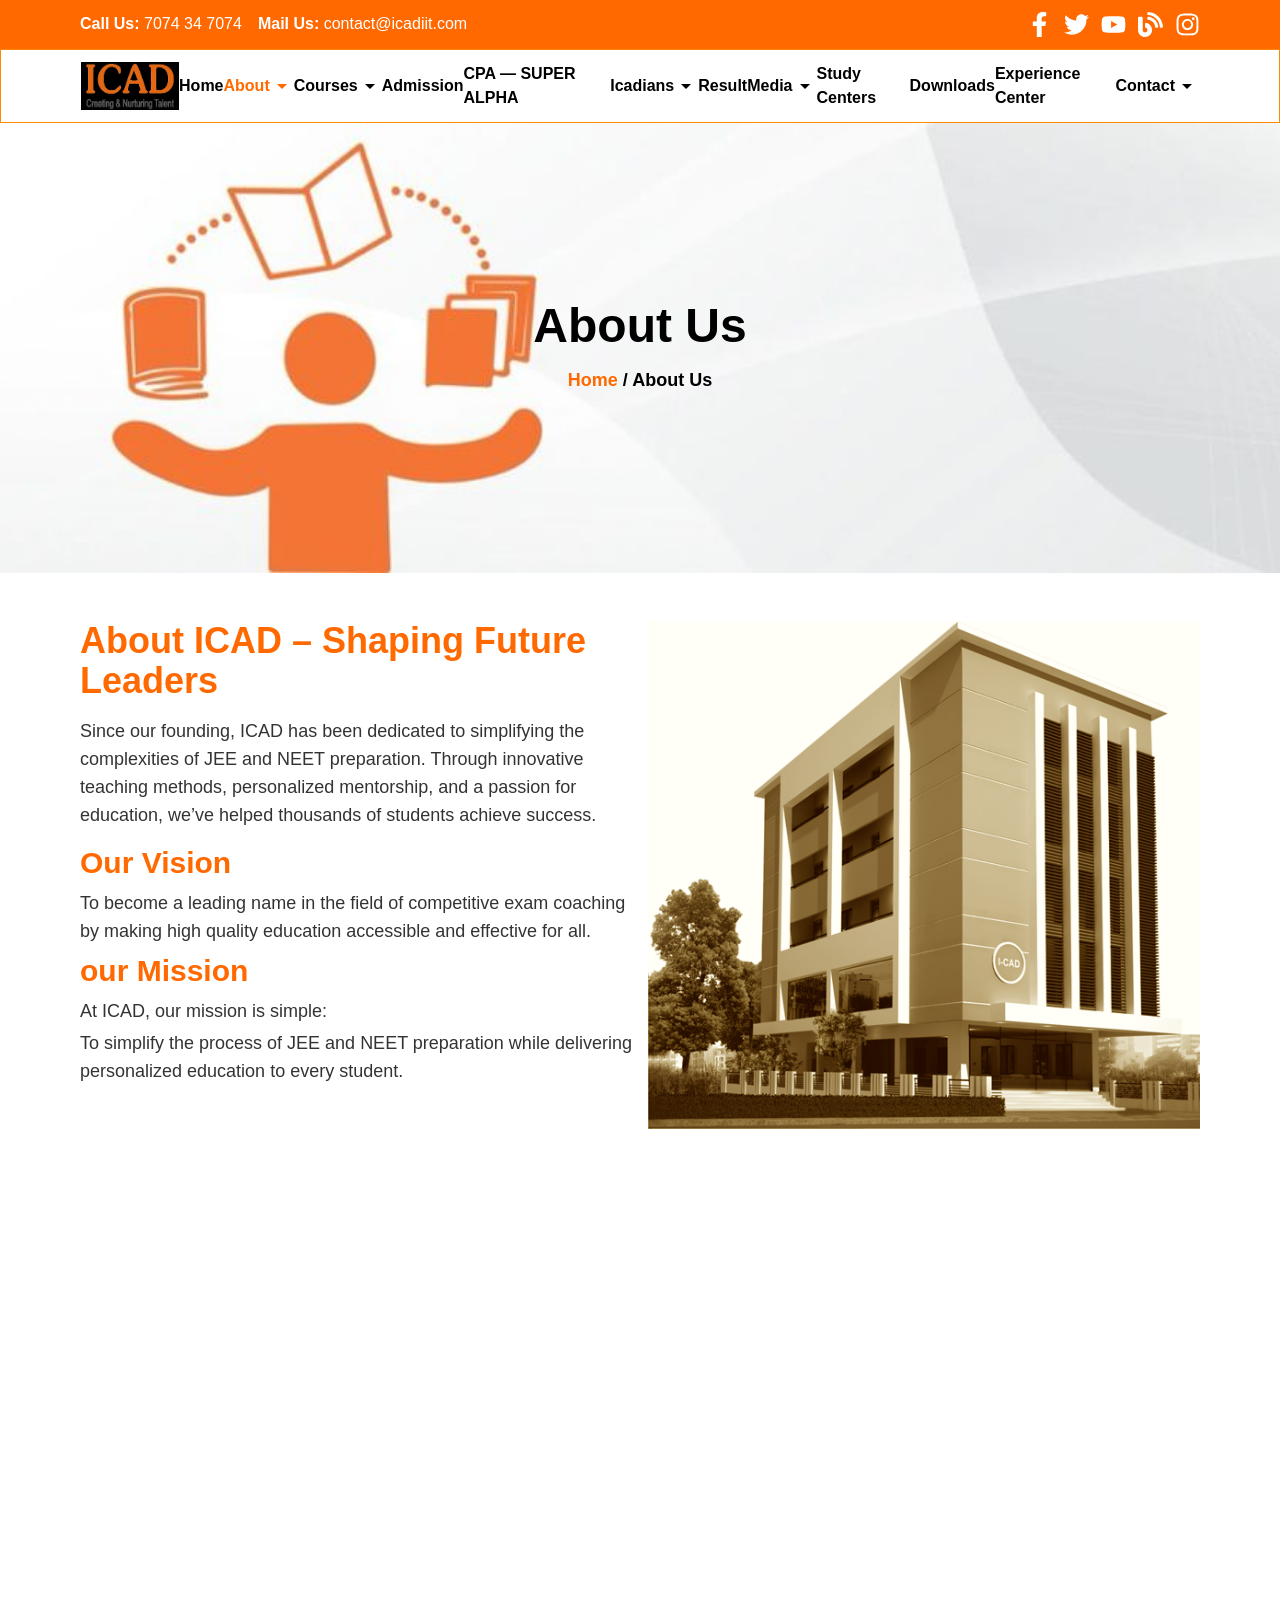
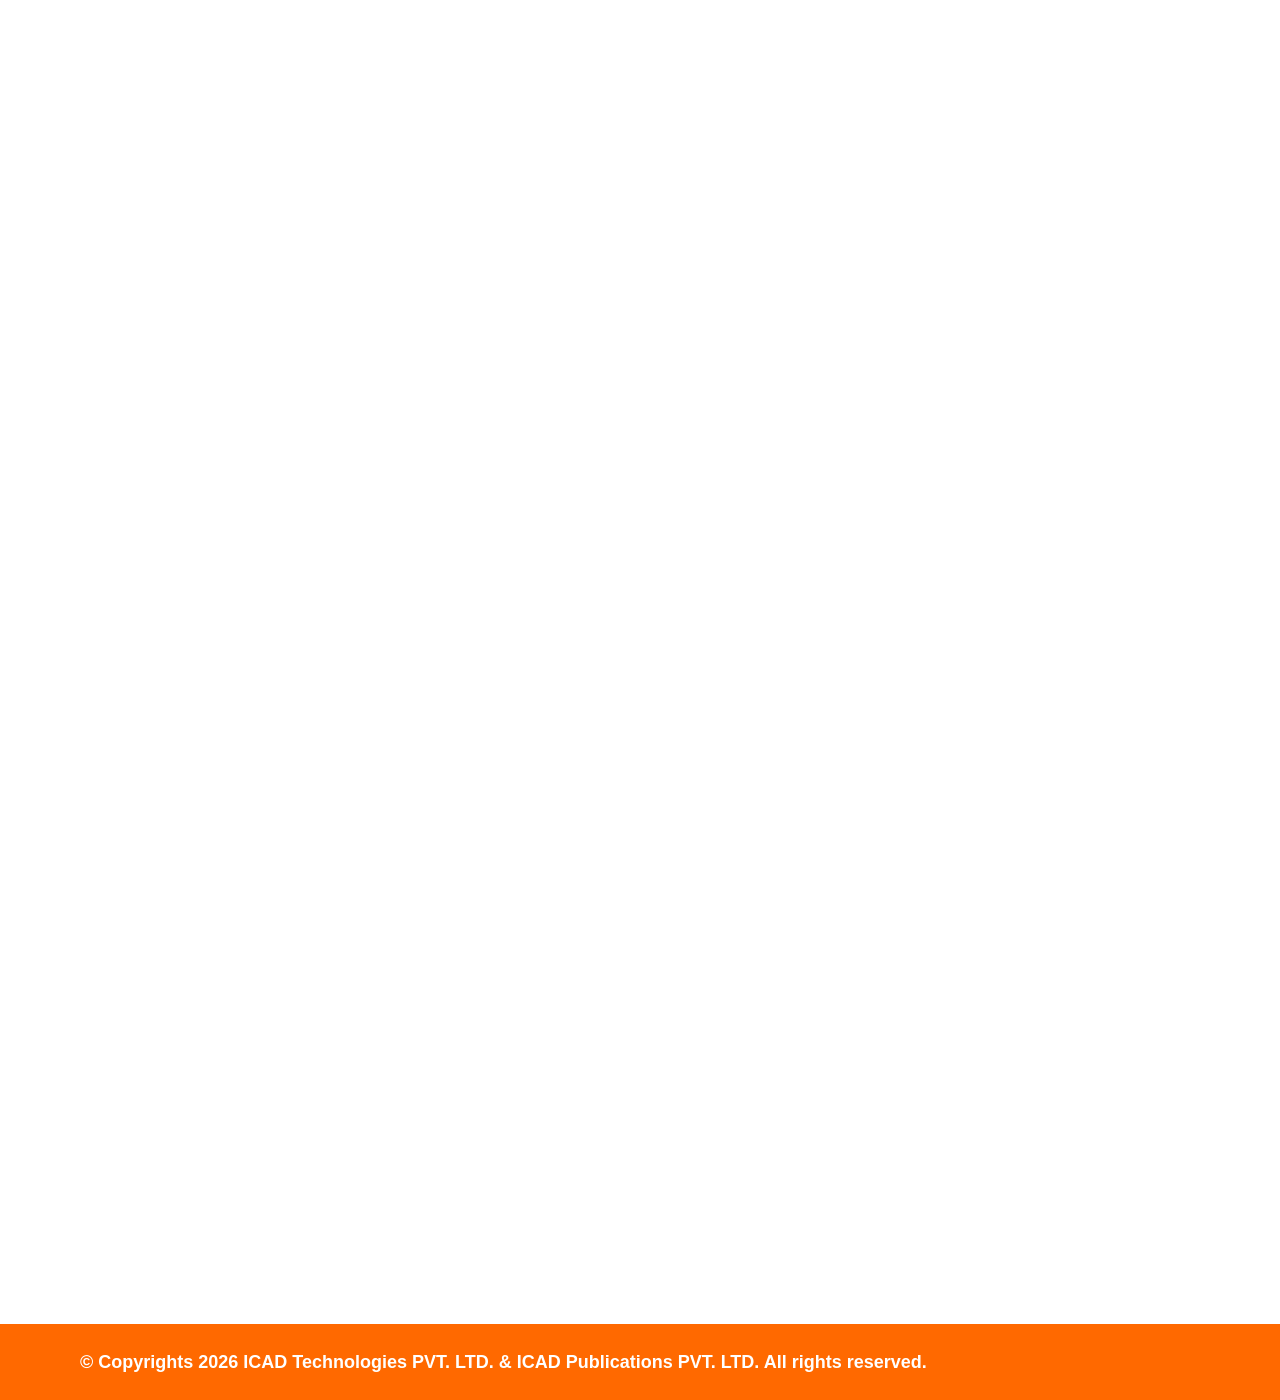
<file: about.html>
<!DOCTYPE html>
<html lang="en" class="scroll-smooth scroll-pt-[10rem] text-[75%] md:text-[100%]">
<head>
    <meta charset="UTF-8">
    <meta name="viewport" content="width=device-width, initial-scale=1.0">
    <title>ICAD Study Center - IIT-JEE / NEET coaching in Nagpur, JEE MAINS, JEE ADVANCE</title>

    <link rel="stylesheet" href="./output.css">
    <link rel="stylesheet" href="https://unpkg.com/aos@next/dist/aos.css" />    

    <!-- <style>*{outline:solid 1px red;}</style> -->
</head>
<body>

<!-- ================================================== MINIBAR ================================================== -->

        <div class="bg-orange-500 flex flex-col md:flex-row justify-between gap-[1rem] md:px-[5rem] md:py-[0.75rem] p-[1rem]">
            <div class="flex gap-[1rem] text-white">
                <p><span class="font-bold">Call Us:</span> <a href="tel:+917074347074" class="hover:text-black transition-colors duration-500 ease-in-out"> 7074 34 7074</a></p>
                <p><span class="font-bold">Mail Us:</span> <a href="mailto:contact@icadiit.com" class="hover:text-black transition-colors duration-500 ease-in-out">contact@icadiit.com</a></p>
            </div>
            <div>
                <ul class="flex gap-[0.75rem]">
                    <li><a href="https://www.facebook.com/jee.icad/" target="_blank">                                                   <svg class="transition-all duration-500 ease-in-out hover:text-black text-white scale-75 md:scale-100" xmlns="http://www.w3.org/2000/svg" height="25" width="25" viewBox="0 0 320 512"><!--!Font Awesome Free 6.6.0 by @fontawesome - https://fontawesome.com License - https://fontawesome.com/license/free Copyright 2024 Fonticons, Inc.--><path fill="currentColor" d="M279.1 288l14.2-92.7h-88.9v-60.1c0-25.4 12.4-50.1 52.2-50.1h40.4V6.3S260.4 0 225.4 0c-73.2 0-121.1 44.4-121.1 124.7v70.6H22.9V288h81.4v224h100.2V288z"/></svg></a></li>
                    <li><a href="https://x.com/#!/ICADSL" target="_blank">                                                              <svg class="transition-all duration-500 ease-in-out hover:text-black text-white scale-75 md:scale-100" xmlns="http://www.w3.org/2000/svg" height="25" width="25" viewBox="0 0 512 512"><!--!Font Awesome Free 6.6.0 by @fontawesome - https://fontawesome.com License - https://fontawesome.com/license/free Copyright 2024 Fonticons, Inc.--><path fill="currentColor" d="M459.4 151.7c.3 4.5 .3 9.1 .3 13.6 0 138.7-105.6 298.6-298.6 298.6-59.5 0-114.7-17.2-161.1-47.1 8.4 1 16.6 1.3 25.3 1.3 49.1 0 94.2-16.6 130.3-44.8-46.1-1-84.8-31.2-98.1-72.8 6.5 1 13 1.6 19.8 1.6 9.4 0 18.8-1.3 27.6-3.6-48.1-9.7-84.1-52-84.1-103v-1.3c14 7.8 30.2 12.7 47.4 13.3-28.3-18.8-46.8-51-46.8-87.4 0-19.5 5.2-37.4 14.3-53 51.7 63.7 129.3 105.3 216.4 109.8-1.6-7.8-2.6-15.9-2.6-24 0-57.8 46.8-104.9 104.9-104.9 30.2 0 57.5 12.7 76.7 33.1 23.7-4.5 46.5-13.3 66.6-25.3-7.8 24.4-24.4 44.8-46.1 57.8 21.1-2.3 41.6-8.1 60.4-16.2-14.3 20.8-32.2 39.3-52.6 54.3z"/></svg></a></li>
                    <li><a href="https://www.youtube.com/channel/UCm2p1O0DA9Xgv18pUe7Juew" target="_blank">                             <svg class="transition-all duration-500 ease-in-out hover:text-black text-white scale-75 md:scale-100" xmlns="http://www.w3.org/2000/svg" height="25" width="25" viewBox="0 0 576 512"><!--!Font Awesome Free 6.6.0 by @fontawesome - https://fontawesome.com License - https://fontawesome.com/license/free Copyright 2024 Fonticons, Inc.--><path fill="currentColor" d="M549.7 124.1c-6.3-23.7-24.8-42.3-48.3-48.6C458.8 64 288 64 288 64S117.2 64 74.6 75.5c-23.5 6.3-42 24.9-48.3 48.6-11.4 42.9-11.4 132.3-11.4 132.3s0 89.4 11.4 132.3c6.3 23.7 24.8 41.5 48.3 47.8C117.2 448 288 448 288 448s170.8 0 213.4-11.5c23.5-6.3 42-24.2 48.3-47.8 11.4-42.9 11.4-132.3 11.4-132.3s0-89.4-11.4-132.3zm-317.5 213.5V175.2l142.7 81.2-142.7 81.2z"/></svg></a></li>
                    <li><a href="https://icadsl.blogspot.com/" target="_blank">                                                         <svg class="transition-all duration-500 ease-in-out hover:text-black text-white scale-75 md:scale-100" xmlns="http://www.w3.org/2000/svg" height="25" width="25" viewBox="0 0 512 512"><!--!Font Awesome Free 6.6.0 by @fontawesome - https://fontawesome.com License - https://fontawesome.com/license/free Copyright 2024 Fonticons, Inc.--><path fill="currentColor" d="M172.2 226.8c-14.6-2.9-28.2 8.9-28.2 23.8V301c0 10.2 7.1 18.4 16.7 22 18.2 6.8 31.3 24.4 31.3 45 0 26.5-21.5 48-48 48s-48-21.5-48-48V120c0-13.3-10.7-24-24-24H24c-13.3 0-24 10.7-24 24v248c0 89.5 82.1 160.2 175 140.7 54.4-11.4 98.3-55.4 109.7-109.7 17.4-82.9-37-157.2-112.5-172.2zM209 0c-9.2-.5-17 6.8-17 16v31.6c0 8.5 6.6 15.5 15 15.9 129.4 7 233.4 112 240.9 241.5 .5 8.4 7.5 15 15.9 15h32.1c9.2 0 16.5-7.8 16-17C503.4 139.8 372.2 8.6 209 0zm.3 96c-9.3-.7-17.3 6.7-17.3 16.1v32.1c0 8.4 6.5 15.3 14.8 15.9 76.8 6.3 138 68.2 144.9 145.2 .8 8.3 7.6 14.7 15.9 14.7h32.2c9.3 0 16.8-8 16.1-17.3-8.4-110.1-96.5-198.2-206.6-206.7z"/></svg></a></li>
                    <li><a href="https://www.instagram.com/icadsl/?utm_source=ig_profile_share&igshid=1m6rhkv66v0yd" target="_blank">   <svg class="transition-all duration-500 ease-in-out hover:text-black text-white scale-75 md:scale-100" xmlns="http://www.w3.org/2000/svg" height="25" width="25" viewBox="0 0 448 512"><!--!Font Awesome Free 6.6.0 by @fontawesome - https://fontawesome.com License - https://fontawesome.com/license/free Copyright 2024 Fonticons, Inc.--><path fill="currentColor" d="M224.1 141c-63.6 0-114.9 51.3-114.9 114.9s51.3 114.9 114.9 114.9S339 319.5 339 255.9 287.7 141 224.1 141zm0 189.6c-41.1 0-74.7-33.5-74.7-74.7s33.5-74.7 74.7-74.7 74.7 33.5 74.7 74.7-33.6 74.7-74.7 74.7zm146.4-194.3c0 14.9-12 26.8-26.8 26.8-14.9 0-26.8-12-26.8-26.8s12-26.8 26.8-26.8 26.8 12 26.8 26.8zm76.1 27.2c-1.7-35.9-9.9-67.7-36.2-93.9-26.2-26.2-58-34.4-93.9-36.2-37-2.1-147.9-2.1-184.9 0-35.8 1.7-67.6 9.9-93.9 36.1s-34.4 58-36.2 93.9c-2.1 37-2.1 147.9 0 184.9 1.7 35.9 9.9 67.7 36.2 93.9s58 34.4 93.9 36.2c37 2.1 147.9 2.1 184.9 0 35.9-1.7 67.7-9.9 93.9-36.2 26.2-26.2 34.4-58 36.2-93.9 2.1-37 2.1-147.8 0-184.8zM398.8 388c-7.8 19.6-22.9 34.7-42.6 42.6-29.5 11.7-99.5 9-132.1 9s-102.7 2.6-132.1-9c-19.6-7.8-34.7-22.9-42.6-42.6-11.7-29.5-9-99.5-9-132.1s-2.6-102.7 9-132.1c7.8-19.6 22.9-34.7 42.6-42.6 29.5-11.7 99.5-9 132.1-9s102.7-2.6 132.1 9c19.6 7.8 34.7 22.9 42.6 42.6 11.7 29.5 9 99.5 9 132.1s2.7 102.7-9 132.1z"/></svg></a></li>
                </ul>
            </div>
        </div>

<!-- ================================================== HEADER - SECTION ================================================== -->
    <header class="sticky top-0 z-50">
<!-- ================================================== MAINBAR ================================================== -->

        <div class="md:py-[0.75rem] md:px-[5rem] p-[1rem] border border-orange-400 bg-white">
            <ul id="navShip" class="flex justify-between items-center font-semibold">
                <li class="navBeam"><a class="hover:text-orange-500 transition-all duration-250 ease-in-out" href="index.html"><img class="h-[3rem]" src="./img/icad-logo.png" alt="icad-logo"></a></li>
                <li class="navBeam"><a class="hover:text-orange-500 transition-all duration-250 ease-in-out" href="index.html">Home</a></li>
                <li class="navBeam">
                    <div class="navStarboard hover:text-orange-500 transition-all duration-250 ease-in-out text-orange-500 flex">
                        <p class="navBow">About</p>
                        <svg class="navRudder transition-all duration-250 ease-in-out" xmlns="http://www.w3.org/2000/svg" height="24px" viewBox="0 -960 960 960" width="24px" fill="currentColor"><path d="M480-360 280-560h400L480-360Z"/></svg>
                    </div>
                    <div class="navPort absolute mt-[0.5rem] grid grid-rows-[0fr] opacity-0 origin-top transition-all duration-250 ease-in-out bg-white rounded-md py-[0.5rem]">
                        <ul class="navStern overflow-hidden block w-full">
                            <li><a class="py-[0.25rem] px-[1rem] block hover:bg-gray-100 hover:text-orange-500 transition-all duration-250 ease-in-out" href="#">About ICAD</a></li>
                            <li><a class="py-[0.25rem] px-[1rem] block hover:bg-gray-100 hover:text-orange-500 transition-all duration-250 ease-in-out" href="#ceoMessage">CEO Message</a></li>
                            <li><a class="py-[0.25rem] px-[1rem] block hover:bg-gray-100 hover:text-orange-500 transition-all duration-250 ease-in-out" href="#aboutMentors">About Mentors</a></li>
                            <li><a class="py-[0.25rem] px-[1rem] block hover:bg-gray-100 hover:text-orange-500 transition-all duration-250 ease-in-out" href="#coreValues">Core Values</a></li>
                            <li><a class="py-[0.25rem] px-[1rem] block hover:bg-gray-100 hover:text-orange-500 transition-all duration-250 ease-in-out" href="#disAca">Distinguishing Academics</a></li>
                        </ul>
                    </div>
                </li>
                <li class="navBeam">
                    <div class="navStarboard hover:text-orange-500 transition-all duration-250 ease-in-out flex">
                        <p class="navBow">Courses</p>
                        <svg class="navRudder transition-all duration-250 ease-in-out" xmlns="http://www.w3.org/2000/svg" height="24px" viewBox="0 -960 960 960" width="24px" fill="currentColor"><path d="M480-360 280-560h400L480-360Z"/></svg>
                    </div>
                    <div class="navPort absolute mt-[0.5rem] grid grid-rows-[0fr] opacity-0 origin-top transition-all duration-250 ease-in-out bg-white rounded-md py-[0.5rem]">
                        <ul class="navStern overflow-hidden block w-full">
                            <li><a class="py-[0.25rem] px-[1rem] block hover:bg-gray-100 hover:text-orange-500 transition-all duration-250 ease-in-out" href="#">Engineering</a></li>
                            <li><a class="py-[0.25rem] px-[1rem] block hover:bg-gray-100 hover:text-orange-500 transition-all duration-250 ease-in-out" href="#">Medical</a></li>
                            <li><a class="py-[0.25rem] px-[1rem] block hover:bg-gray-100 hover:text-orange-500 transition-all duration-250 ease-in-out" href="#">Foundation</a></li>
                        </ul>
                    </div>
                </li>
                <li class="navBeam"><a class="hover:text-orange-500 transition-all duration-250 ease-in-out" href="#">Admission</a></li>
                <li class="navBeam"><a class="hover:text-orange-500 transition-all duration-250 ease-in-out" href="#">CPA &mdash; SUPER ALPHA</a></li>
                <li class="navBeam">
                    <div class="navStarboard hover:text-orange-500 transition-all duration-250 ease-in-out flex">
                        <p class="navBow">Icadians</p>
                        <svg class="navRudder transition-all duration-250 ease-in-out" xmlns="http://www.w3.org/2000/svg" height="24px" viewBox="0 -960 960 960" width="24px" fill="currentColor"><path d="M480-360 280-560h400L480-360Z"/></svg>
                    </div>
                    <div class="navPort absolute mt-[0.5rem] grid grid-rows-[0fr] opacity-0 origin-top transition-all duration-250 ease-in-out bg-white rounded-md py-[0.5rem]">
                        <ul class="navStern overflow-hidden block w-full">
                            <li><a class="py-[0.25rem] px-[1rem] block hover:bg-gray-100 hover:text-orange-500 transition-all duration-250 ease-in-out" href="#">ICAD Stars</a></li>
                            <li><a class="py-[0.25rem] px-[1rem] block hover:bg-gray-100 hover:text-orange-500 transition-all duration-250 ease-in-out" href="#">Know Icadians</a></li>
                            <li><a class="py-[0.25rem] px-[1rem] block hover:bg-gray-100 hover:text-orange-500 transition-all duration-250 ease-in-out" href="#">ICAD Alumni</a></li>
                        </ul>
                    </div>
                </li>
                <li class="navBeam"><a class="hover:text-orange-500 transition-all duration-250 ease-in-out" href="#">Result</a></li>
                <li class="navBeam">
                    <div class="navStarboard hover:text-orange-500 transition-all duration-250 ease-in-out flex">
                        <p class="navBow">Media</p>
                        <svg class="navRudder transition-all duration-250 ease-in-out" xmlns="http://www.w3.org/2000/svg" height="24px" viewBox="0 -960 960 960" width="24px" fill="currentColor"><path d="M480-360 280-560h400L480-360Z"/></svg>
                    </div>
                    <div class="navPort absolute mt-[0.5rem] grid grid-rows-[0fr] opacity-0 origin-top transition-all duration-250 ease-in-out bg-white rounded-md py-[0.5rem]">
                        <ul class="navStern overflow-hidden block w-full">
                            <li><a class="py-[0.25rem] px-[1rem] block hover:bg-gray-100 hover:text-orange-500 transition-all duration-250 ease-in-out" href="#">News Paper</a></li>
                            <li><a class="py-[0.25rem] px-[1rem] block hover:bg-gray-100 hover:text-orange-500 transition-all duration-250 ease-in-out" href="#">Photo Gallery</a></li>
                            <li><a class="py-[0.25rem] px-[1rem] block hover:bg-gray-100 hover:text-orange-500 transition-all duration-250 ease-in-out" href="#">Videos</a></li>
                        </ul>
                    </div>
                </li>
                <li class="navBeam"><a class="hover:text-orange-500 transition-all duration-250 ease-in-out" href="#">Study Centers</a></li>
                <li class="navBeam"><a class="hover:text-orange-500 transition-all duration-250 ease-in-out" href="#">Downloads</a></li>
                <li class="navBeam"><a class="hover:text-orange-500 transition-all duration-250 ease-in-out" href="#">Experience Center</a></li>
                <li class="navBeam">
                    <div class="navStarboard hover:text-orange-500 transition-all duration-250 ease-in-out flex">
                        <p class="navBow">Contact</p>
                        <svg class="navRudder transition-all duration-250 ease-in-out" xmlns="http://www.w3.org/2000/svg" height="24px" viewBox="0 -960 960 960" width="24px" fill="currentColor"><path d="M480-360 280-560h400L480-360Z"/></svg>
                    </div>
                    <div class="navPort absolute mt-[0.5rem] grid grid-rows-[0fr] opacity-0 origin-top transition-all duration-250 ease-in-out bg-white rounded-md py-[0.5rem]">
                        <ul class="navStern overflow-hidden block w-full">
                            <li><a class="py-[0.25rem] px-[1rem] block hover:bg-gray-100 hover:text-orange-500 transition-all duration-250 ease-in-out" href="#">Contact Us</a></li>
                            <li><a class="py-[0.25rem] px-[1rem] block hover:bg-gray-100 hover:text-orange-500 transition-all duration-250 ease-in-out" href="#">Work With Us</a></li>
                        </ul>
                    </div>
                </li>
            </ul>
        </div>
    </header>

<!-- ================================================== MAIN SECTIONS ================================================== -->

    <main>

<!-- ================================================== ABOUT US BANNER ================================================== -->

        <section id="aboutUsBanner" data-aos="zoom-in" data-aos-duration="2000">
            <div class="bg-[url(./img/About/about-header-bg.jpeg)] h-[50dvh] bg-cover flex justify-center items-center flex-col gap-[1rem]">
                <h1 class="font-bold text-5xl">About Us</h1>
                <p class="text-lg font-semibold">
                    <a href="index.html" class="pb-[0.25rem] text-orange-500 relative after:absolute after:w-0 hover:after:w-full after:bottom-0 after:left-0 after:h-[0.1rem] after:bg-orange-500 after:transition-all after:duration-500 after:ease-in-out">Home</a> 
                    / 
                    <a href="#" class="pb-[0.25rem] relative after:absolute after:w-0 hover:after:w-full after:bottom-0 after:left-0 after:h-[0.1rem] after:bg-black after:transition-all after:duration-500 after:ease-in-out">About Us</a></p>
            </div>
        </section>

<!-- ================================================== ABOUT ICAD ================================================== -->

        <section id="aboutIcad" class="py-[3rem] px-[5rem]" data-aos="zoom-in" data-aos-duration="2000">
            <div class="grid grid-cols-2 gap-[1rem]">
                <div data-aos="zoom-in-right" data-aos-duration="2000" data-aos-delay="100">
                    <h2 class="text-orange-500 font-bold text-4xl pb-[1rem]">About ICAD – Shaping Future Leaders</h2>
                    <p class="text-lg text-black/80 pb-[1rem]">Since our founding, ICAD has been dedicated to simplifying the complexities of JEE and NEET preparation. Through innovative teaching methods, personalized mentorship, and a passion for education, we’ve helped thousands of students achieve success.</p>
                    <h3 class="text-orange-500 font-bold text-3xl pb-[0.5rem]">Our Vision</h3>
                    <p class="text-lg text-black/80 pb-[0.5rem]">To become a leading name in the field of competitive exam coaching by making high quality education accessible and effective for all.</p>
                    <h3 class="text-orange-500 font-bold text-3xl pb-[0.5rem]">our Mission</h3>
                    <p class="text-lg text-black/80 pb-[0.25rem]">At ICAD, our mission is simple:</p>
                    <p class="text-lg text-black/80 pb-[0.5rem]">To simplify the process of JEE and NEET preparation while delivering personalized education to every student.</p>
                </div>
                <div data-aos="zoom-in-left" data-aos-duration="2000" data-aos-delay="100"><img src="./img/About/Nagpur HO.png" alt="nagpur-ho"></div>
            </div>
            <div class="text-center py-[3rem]" data-aos="zoom-in-up" data-aos-duration="2000" data-aos-delay="100">
                <h4 class="text-2xl font-bold text-orange-500">The ICAD Journey</h4>
                <p class="text-black/80">Founded over two decades ago by Sarang Upganlawar, ICAD has grown from a small coaching center to one of the most respected institutions in Vidarbha. We are now set to spread our wings in Nashik, Nanded and Sambhaji Nagar after establishing our credibility in Nagpur, Yavatmal, Chandrapur and Amravati. With each passing year, we’ve developed new teaching tools like our Command Capsules and Digital Classes, staying at the cutting edge of education.</p>
            </div>
        </section>

<!-- ================================================== CEO MESSAGE ================================================== -->

        <section id="ceoMessage" class="py-[3rem] px-[5rem] bg-orange-50" data-aos="zoom-in" data-aos-duration="2000" data-aos-delay="100">
            <div class="flex gap-[3rem]" data-aos="zoom-in" data-aos-duration="2000" data-aos-delay="500">
                <div data-aos="zoom-in-up" data-aos-duration="2000" data-aos-delay="600">
                    <h2 class="text-4xl text-orange-500 font-bold pb-[0.5rem]">Meet Our Founder</h2>
                    <cite class="text-3xl font-semibold">- Sarang Upganlawar</cite>
                </div>
                <div data-aos="zoom-in" data-aos-duration="2000" data-aos-delay="700">
                    <img class="rounded-3xl" src="./img/About/Sarang Upganlawar - main.jpg" alt="sarang-upganlawar-main">
                </div>
                <div class="flex flex-col justify-end w-[25rem] gap-[1rem] text-lg" data-aos="zoom-in-down" data-aos-duration="2000" data-aos-delay="800">
                    <p><b>Sarang Upganlawar</b> is an educator, visionary, and mentor to thousands of students.</p>
                    <p>With a passion for simplifying education and a research-driven approach, he has led ICAD to where it is today.</p>
                </div>
            </div>
        </section>

<!-- ================================================== ABOUT MENTORS ================================================== -->
        
        <section id="aboutMentors" class="py-[3rem] px-[5rem]" data-aos="zoom-in" data-aos-duration="2000">
            <div>
                <h2 class="text-4xl text-orange-500 font-bold">Mentors</h2>
                <div class="grid grid-cols-4 gap-[1rem] py-[3rem]" data-aos="zoom-in" data-aos-duration="2000" data-aos-delay="500">
                    <div class="flex justify-center" data-aos="zoom-in-up" data-aos-duration="2000" data-aos-delay="600">
                        <figure class="relative shadow-xl rounded-xl">
                            <img class="h-[20rem] rounded-xl" src="./img/About/Sarang Upganlawar.jpeg" alt="sarang-upganlawar">
                            <figcaption class="text-center p-[1rem] text-orange-500 font-bold">MR. SARANG UPGANLAWAR</figcaption>
                            <div class="absolute inset-0 hover:bg-white/85 opacity-0 hover:opacity-100 transition-all duration-500 ease-in-out pt-[3rem] gap-[0.5rem] flex flex-col items-center text-center rounded-xl">
                                <p class="font-bold text-orange-500 text-lg">MR. SARANG UPGANLAWAR</p>
                                <p class="font-semibold">M.PHARM, MBA</p>
                                <p class="font-semibold">FOUNDER & CEO</p>
                            </div>
                        </figure>
                    </div>
                    <div class="flex justify-center" data-aos="zoom-in-down" data-aos-duration="2000" data-aos-delay="700">
                        <figure class="relative shadow-xl rounded-xl">
                            <img class="h-[20rem] rounded-xl" src="./img/About/Swapnil Upganlawar.jpg" alt="swapnil-upganlawar">
                            <figcaption class="text-center p-[1rem] text-orange-500 font-bold">MR. SWAPNIL UPGANLAWAR</figcaption>
                            <div class="absolute inset-0 hover:bg-white/85 opacity-0 hover:opacity-100 transition-all duration-500 ease-in-out pt-[3rem] gap-[0.5rem] flex flex-col items-center text-center rounded-xl">
                                <p class="font-bold text-orange-500 text-lg">MR. SWAPNIL UPGANLAWAR</p>
                                <p class="font-semibold">MS (Computer Science, CMU, USA)</p>
                                <p class="font-semibold">MBA (Wharton Business School, USA)</p>
                                <p class="font-semibold">Senior Manager, AWS AI, Amazon Web Services, USA</p>
                            </div>
                        </figure>
                    </div>
                    <div class="flex justify-center" data-aos="zoom-in-left" data-aos-duration="2000" data-aos-delay="800">
                        <figure class="relative shadow-xl rounded-xl">
                            <img class="h-[20rem] rounded-xl" src="./img/About/Anil Kayande.jpg" alt="anil-kayande">
                            <figcaption class="text-center p-[1rem] text-orange-500 font-bold">DR. ANIL KAYANDE</figcaption>
                            <div class="absolute inset-0 hover:bg-white/85 opacity-0 hover:opacity-100 transition-all duration-500 ease-in-out flex items-center flex-col pt-[3rem] gap-[0.5rem] text-center rounded-xl">
                                <p class="font-bold text-orange-500 text-lg">DR. ANIL KAYANDE</p>
                                <p class="font-semibold">(M.Sc. (Mathematics), Ph.D.)</p>
                                <p class="font-semibold">Faculty Positions</p>
                                <p class="font-semibold">University of Alberta, Canada</p>
                                <p class="font-semibold">University of Rhode Island, RI, USA,</p>
                                <p class="font-semibold">University of Lfe, Nigeria</p>
                                <p class="font-semibold">Former Principal</p>
                                <p class="font-semibold">Ramdeobaba Engg. Col. Nagpur</p>
                            </div>
                        </figure>
                    </div>
                    <div class="flex justify-center" data-aos="zoom-in-right" data-aos-duration="2000" data-aos-delay="900">
                        <figure class="relative shadow-xl rounded-xl">
                            <img class="h-[20rem] rounded-xl" src="./img/About/Sudhir Kumar.jpeg" alt="sudhir-kumar">
                            <figcaption class="text-center p-[1rem] text-orange-500 font-bold">MR. SUDHIR KUMAR</figcaption>
                            <div class="absolute inset-0 hover:bg-white/85 opacity-0 hover:opacity-100 transition-all duration-500 ease-in-out flex items-center flex-col pt-[3rem] gap-[0.5rem] text-center rounded-xl">
                                <p class="font-bold text-orange-500 text-lg">MR. SUDHIR KUMAR</p>
                                <p class="font-semibold">M.PHIL</p>
                                <p class="font-semibold">14 YEAR EXPERIENCE</p>
                                <p class="font-semibold">ACADEMIC HEAD - JEE & NEET</p>
                                <p class="font-semibold">HEAD OF DEPARTMENT (MATHS)</p>
                            </div>
                        </figure>
                    </div>
                    <div class="flex justify-center" data-aos="zoom-in-up" data-aos-duration="2000" data-aos-delay="1000">
                        <figure class="relative shadow-xl rounded-xl">
                            <img class="h-[20rem] rounded-xl" src="./img/About/Kishore Kumar Katta.jpg" alt="kishore-kumar-katta">
                            <figcaption class="text-center p-[1rem] text-orange-500 font-bold">MR. KISHORE KUMAR KATTA</figcaption>
                            <div class="absolute inset-0 hover:bg-white/85 opacity-0 hover:opacity-100 transition-all duration-500 ease-in-out flex items-center flex-col pt-[3rem] gap-[0.5rem] text-center rounded-xl">
                                <p class="font-bold text-orange-500 text-lg">MR. KISHORE KUMAR KATTA</p>
                                <p class="font-semibold">M.Sc. - Physics</p>
                                <p class="font-semibold">22 Years in JEE (Advanced) & Physics Olympiad Training</p>
                                <p class="font-semibold">Head of Department (Physics)</p>
                            </div>
                        </figure>
                    </div>
                    <div class="flex justify-center" data-aos="zoom-in-down" data-aos-duration="2000" data-aos-delay="1100">
                        <figure class="relative shadow-xl rounded-xl">
                            <img class="h-[20rem] rounded-xl" src="./img/About/Amit Singh.jpg" alt="amit-singh">
                            <figcaption class="text-center p-[1rem] text-orange-500 font-bold">MR. AMIT SINGH</figcaption>
                            <div class="absolute inset-0 hover:bg-white/85 opacity-0 hover:opacity-100 transition-all duration-500 ease-in-out flex items-center flex-col pt-[3rem] gap-[0.5rem] text-center rounded-xl">
                                <p class="font-bold text-orange-500 text-lg">MR. AMIT SINGH</p>
                                <p class="font-semibold">M.SC</p>
                                <p class="font-semibold">21 YEAR EXPERIENCE</p>
                                <p class="font-semibold">Head of Department (Chemistry)</p>
                            </div>
                        </figure>
                    </div>
                    <div class="flex justify-center" data-aos="zoom-in-left" data-aos-duration="2000" data-aos-delay="1200">
                        <figure class="relative shadow-xl rounded-xl">
                            <img class="h-[20rem] rounded-xl" src="./img/About/Akshay Sharma.jpg" alt="akshay-sharma">
                            <figcaption class="text-center p-[1rem] text-orange-500 font-bold">MR. AKSHAY SHARMA</figcaption>
                            <div class="absolute inset-0 hover:bg-white/85 opacity-0 hover:opacity-100 transition-all duration-500 ease-in-out flex items-center flex-col pt-[3rem] gap-[0.5rem] text-center rounded-xl">
                                <p class="font-bold text-orange-500 text-lg">MR. AKSHAY SHARMA</p>
                                <p class="font-semibold">M.Sc</p>
                                <p class="font-semibold">14 YEAR EXPERIENCE</p>
                                <p class="font-semibold">Academic Centre Head (NEET)</p>
                                <p class="font-semibold">Head of Department - (Biology)</p>
                            </div>
                        </figure>
                    </div>
                    <div class="flex justify-center" data-aos="zoom-in-right" data-aos-duration="2000" data-aos-delay="1300">
                        <figure class="relative shadow-xl rounded-xl">
                            <img class="h-[20rem] rounded-xl" src="./img/About/Tinu Agrawal.jpeg" alt="tinu-agrawal">
                            <figcaption class="text-center p-[1rem] text-orange-500 font-bold">DR. TINU AGRAWAL</figcaption>
                            <div class="absolute inset-0 hover:bg-white/85 opacity-0 hover:opacity-100 transition-all duration-500 ease-in-out flex items-center flex-col pt-[3rem] gap-[0.5rem] text-center rounded-xl">
                                <p class="font-bold text-orange-500 text-lg">DR. TINU AGRAWAL</p>
                                <p class="font-semibold">ICAD Research and Development Head</p>
                                <p class="font-semibold">25 years experience</p>
                                <p class="font-semibold">BE (Civil and Applied Mechanics),</p>
                                <p class="font-semibold">MBA, PhD in Operations Management,</p>
                                <p class="font-semibold">70+ Research Papers in esteemed Publications and Journals.</p>
                            </div>
                        </figure>
                    </div>
                </div>
            </div>
        </section>

<!-- ================================================== TEACHING PHILOSOPHY ================================================== -->
        
        <section id="teachingPhilosophy" class="py-[3rem] px-[5rem] bg-orange-50" data-aos="zoom-in" data-aos-duration="2000">
            <div class="grid grid-cols-2">
                <div class="flex flex-col gap-[1rem]" data-aos="zoom-in-right" data-aos-duration="2000">
                    <h2 class="text-4xl font-bold text-orange-500">Our Teaching Philosophy</h2>
                    <p class="text-lg">At ICAD, we believe that every student is unique, which is why our teaching philosophy focuses on:</p>
                    <ul class="flex flex-col gap-[0.5rem]">
                        <li class="flex gap-[0.5rem] items-start">
                            <img class="h-[1rem] mt-[0.25rem]" src="./img/About/tick-mark.png" alt="tick-mark">
                            <p>Personalized Attention: Study plans for every student and a dedicated batch mentor for each one.</p>
                        </li>
                        <li class="flex gap-[0.5rem] items-start">
                            <img class="h-[1rem] mt-[0.25rem]" src="./img/About/tick-mark.png" alt="tick-mark">
                            <p>Conceptual Learning: Emphasizing core concepts to build a strong foundation.</p>
                        </li>
                        <li class="flex gap-[0.5rem] items-start">
                            <img class="h-[1rem] mt-[0.25rem]" src="./img/About/tick-mark.png" alt="tick-mark">
                            <p>Continuous Improvement: Regular tests, assessments, and feedback to help students excel.</p>
                        </li>
                    </ul>
                </div>
                <div class="flex flex-col justify-center items-center gap-[1.5rem]" data-aos="zoom-in-left" data-aos-duration="2000">
                    <button class="block py-[0.5rem] px-[2rem] bg-black text-white rounded-full text-lg border hover:bg-transparent hover:text-black transition-all duration-250 ease-in-out hover:-translate-y-1 hover:cursor-pointer hover:shadow-xl" data-aos="zoom-in-down" data-aos-duration="2000">Learn More About Our Approach</button>
                    <button class="block py-[0.5rem] px-[2rem] bg-black text-white rounded-full text-lg border hover:bg-transparent hover:text-black transition-all duration-250 ease-in-out hover:-translate-y-1 hover:cursor-pointer hover:shadow-xl" data-aos="zoom-in-up" data-aos-duration="2000">Join Our Community of Future Leaders</button>
                </div>
            </div>
        </section>

<!-- ================================================== CORE VALUES ================================================== -->
        
        <section id="coreValues" class="py-[3rem] px-[5rem]" data-aos="zoom-in" data-aos-duration="2000">
            <div>
                <h2 class="text-4xl font-bold text-orange-500">Core Values</h2>
                <div class="grid grid-cols-5 gap-[1rem] py-[3rem]" data-aos="zoom-in" data-aos-duration="2000" data-aos-delay="500">
                    <div class="flex flex-col justify-start items-center gap-[1rem] p-[2rem] rounded-lg shadow-lg border border-black/20 hover:-translate-y-2 transition-transform duration-250 ease-in-out" data-aos="zoom-in-up" data-aos-duration="2000" data-aos-delay="600">
                        <img class="bg-orange-500 p-[1rem] rounded-full" src="./img/About/students-first.png" alt="students-first">
                        <p class="text-center font-semibold text-lg text-black/80">Students First</p>
                    </div>
                    <div class="flex flex-col justify-start items-center gap-[1rem] p-[2rem] rounded-lg shadow-lg border border-black/20 hover:-translate-y-2 transition-transform duration-250 ease-in-out" data-aos="zoom-in-down" data-aos-duration="2000" data-aos-delay="600">
                        <img class="bg-orange-500 p-[1rem] rounded-full" src="./img/About/academic-excellence.png" alt="academic-excellence">
                        <p class="text-center font-semibold text-lg text-black/80">Academic Excellence</p>
                    </div>
                    <div class="flex flex-col justify-start items-center gap-[1rem] p-[2rem] rounded-lg shadow-lg border border-black/20 hover:-translate-y-2 transition-transform duration-250 ease-in-out" data-aos="zoom-in-left" data-aos-duration="2000" data-aos-delay="600">
                        <img class="bg-orange-500 p-[1rem] rounded-full" src="./img/About/process-and-product-innovation.png" alt="process-and-product-innovation">
                        <p class="text-center font-semibold text-lg text-black/80">Process and Product Innovation</p>
                    </div>
                    <div class="flex flex-col justify-start items-center gap-[1rem] p-[2rem] rounded-lg shadow-lg border border-black/20 hover:-translate-y-2 transition-transform duration-250 ease-in-out" data-aos="zoom-in-right" data-aos-duration="2000" data-aos-delay="600">
                        <img class="bg-orange-500 p-[1rem] rounded-full" src="./img/About/transparency.png" alt="transparency">
                        <p class="text-center font-semibold text-lg text-black/80">Transparency</p>
                    </div>
                    <div class="flex flex-col justify-start items-center gap-[1rem] p-[2rem] rounded-lg shadow-lg border border-black/20 hover:-translate-y-2 transition-transform duration-250 ease-in-out" data-aos="zoom-in-up" data-aos-duration="2000" data-aos-delay="600">
                        <img class="bg-orange-500 p-[1rem] rounded-full" src="./img/About/employee-welfare.png" alt="employee-welfare">
                        <p class="text-center font-semibold text-lg text-black/80">Employee Welfare</p>
                    </div>
                </div>
            </div>
        </section>

<!-- ================================================== FOOTER CARDS - SECTION ================================================== -->

        <section id="foocar" class="py-[3rem] px-[5rem]" data-aos="zoom-in" data-aos-duration="2000">
            <div class="grid grid-cols-7" data-aos="zoom-in" data-aos-duration="2000" data-aos-delay="500">
                <div class="bg-blue-400 flex flex-col items-center gap-[1rem] p-[1rem] text-white font-semibold hover:bg-blue-300" data-aos="zoom-in-up" data-aos-duration="2000" data-aos-delay="600">
                    <img src="./img/aboutUs.png" alt="about-us-footer-card">
                    <p>About Us</p>
                </div>
                <div class="bg-red-400 flex flex-col items-center gap-[1rem] p-[1rem] text-white font-semibold hover:bg-red-300" data-aos="zoom-in-down" data-aos-duration="2000" data-aos-delay="700">
                    <img src="./img/courses.png" alt="courses-footer-card">
                    <p>Courses</p>
                </div>
                <div class="bg-yellow-400 flex flex-col items-center gap-[1rem] p-[1rem] text-white font-semibold hover:bg-yellow-300" data-aos="zoom-in-left" data-aos-duration="2000" data-aos-delay="800">
                    <img src="./img/icadStars.png" alt="icad-stars-footer-card">
                    <p>ICAD Stars</p>
                </div>
                <div class="bg-lime-400 flex flex-col items-center gap-[1rem] p-[1rem] text-white font-semibold hover:bg-lime-300" data-aos="zoom-in-right" data-aos-duration="2000" data-aos-delay="900">
                    <img src="./img/aboutAcademics.png" alt="about-academics-footer-card">
                    <p>About Academics</p>
                </div>
                <div class="bg-teal-400 flex flex-col items-center gap-[1rem] p-[1rem] text-white font-semibold hover:bg-teal-300" data-aos="zoom-in-up" data-aos-duration="2000" data-aos-delay="1000">
                    <img src="./img/icadResults.png" alt="icad-results-footer-card">
                    <p>ICAD Results</p>
                </div>
                <div class="bg-purple-400 flex flex-col items-center gap-[1rem] p-[1rem] text-white font-semibold hover:bg-purple-300" data-aos="zoom-in-down" data-aos-duration="2000" data-aos-delay="1100">
                    <img src="./img/admissions.png" alt="admissions-footer-card">
                    <p>Admissions</p>
                </div>
                <div class="bg-red-400 flex flex-col items-center gap-[1rem] p-[1rem] text-white font-semibold hover:bg-red-300" data-aos="zoom-in-left" data-aos-duration="2000" data-aos-delay="1200">
                    <img src="./img/knowIcadians.png" alt="know-icadians-footer-card">
                    <p>Know Icadians</p>
                </div>
                <div class="bg-red-400 flex flex-col items-center gap-[1rem] p-[1rem] text-white font-semibold hover:bg-red-300" data-aos="zoom-in-right" data-aos-duration="2000" data-aos-delay="1300">
                    <img src="./img/studyCenters.png" alt="study-centers-footer-card">
                    <p>Study Centers</p>
                </div>
                <div class="bg-lime-400 flex flex-col items-center gap-[1rem] p-[1rem] text-white font-semibold hover:bg-lime-300" data-aos="zoom-in-up" data-aos-duration="2000" data-aos-delay="1400">
                    <img src="./img/downloads.png" alt="downloads-footer-card">
                    <p>Downloads</p>
                </div>
                <div class="bg-pink-400 flex flex-col items-center gap-[1rem] p-[1rem] text-white font-semibold hover:bg-pink-300" data-aos="zoom-in-down" data-aos-duration="2000" data-aos-delay="1500">
                    <img src="./img/gallery.png" alt="gallery-footer-card">
                    <p>Gallery</p>
                </div>
                <div class="bg-teal-400 flex flex-col items-center gap-[1rem] p-[1rem] text-white font-semibold hover:bg-teal-300" data-aos="zoom-in-left" data-aos-duration="2000" data-aos-delay="1600">
                    <img src="./img/icadDigital.png" alt="icad-digital-footer-card">
                    <p>ICAD Digital</p>
                </div>
                <div class="bg-red-400 flex flex-col items-center gap-[1rem] p-[1rem] text-white font-semibold hover:bg-red-300" data-aos="zoom-in-right" data-aos-duration="2000" data-aos-delay="1700">
                    <img src="./img/icadAlumni.png" alt="icad-alumni-footer-card">
                    <p>ICAD Alumni</p>
                </div>
                <div class="bg-lime-400 flex flex-col items-center gap-[1rem] p-[1rem] text-white font-semibold hover:bg-lime-300" data-aos="zoom-in-up" data-aos-duration="2000" data-aos-delay="1800">
                    <img src="./img/youtubeVideos.png" alt="youtube-videos-footer-card">
                    <p>YouTube Videos</p>
                </div>
                <div class="bg-yellow-400 flex flex-col items-center gap-[1rem] p-[1rem] text-white font-semibold hover:bg-yellow-300" data-aos="zoom-in-down" data-aos-duration="2000" data-aos-delay="1900">
                    <img src="./img/blogs.png" alt="blogs-footer-card">
                    <p>Blogs</p>
                </div>
            </div>
        </section>

    </main>

<!-- ================================================== FOOTER SECTION ================================================== -->

    <footer class="pt-[3rem] pb-[1rem] px-[5rem] bg-[url(./img/footer-bg-img.jpeg)] bg-fixed bg-center bg-cover flex flex-col gap-[1rem]">
        <div class="grid grid-cols-4 gap-[1rem] border-b border-gray-400 pb-[2rem]" data-aos="zoom-in" data-aos-duration="2000">
            <div class="flex flex-col gap-[1rem] items-center" data-aos="zoom-in-up" data-aos-duration="2000" data-aos-delay="600">
                <img class="h-[7rem]" src="./img/icad-logo.png" alt="icad-logo">
                <p class="text-2xl text-orange-500 font-bold">Since 1999</p>
                <div class="flex items-center gap-[1rem]"><img class="h-[2.5rem] rounded-md bg-black p-[0.25rem]" src="./img/tel.png" alt="tel-logo"><p class="text-3xl">+91 - 70743 47074</p></div>
                <div class="flex gap-[1rem]">
                    <p class="text-orange-500 font-bold text-lg">FOLLOW US ON:</p>
                    <ul class="flex gap-[0.75rem]">
                        <li><a href="https://www.facebook.com/jee.icad/" target="_blank">                                                   <svg class="bg-black p-[0.25rem] scale-125 rounded-md hover:bg-orange-500 transition-all duration-500 ease-in-out text-white" xmlns="http://www.w3.org/2000/svg" height="25" width="25" viewBox="0 0 320 512"><!--!Font Awesome Free 6.6.0 by @fontawesome - https://fontawesome.com License - https://fontawesome.com/license/free Copyright 2024 Fonticons, Inc.--><path fill="currentColor" d="M279.1 288l14.2-92.7h-88.9v-60.1c0-25.4 12.4-50.1 52.2-50.1h40.4V6.3S260.4 0 225.4 0c-73.2 0-121.1 44.4-121.1 124.7v70.6H22.9V288h81.4v224h100.2V288z"/></svg></a></li>
                        <li><a href="https://x.com/#!/ICADSL" target="_blank">                                                              <svg class="bg-black p-[0.25rem] scale-125 rounded-md hover:bg-orange-500 transition-all duration-500 ease-in-out text-white" xmlns="http://www.w3.org/2000/svg" height="25" width="25" viewBox="0 0 512 512"><!--!Font Awesome Free 6.6.0 by @fontawesome - https://fontawesome.com License - https://fontawesome.com/license/free Copyright 2024 Fonticons, Inc.--><path fill="currentColor" d="M459.4 151.7c.3 4.5 .3 9.1 .3 13.6 0 138.7-105.6 298.6-298.6 298.6-59.5 0-114.7-17.2-161.1-47.1 8.4 1 16.6 1.3 25.3 1.3 49.1 0 94.2-16.6 130.3-44.8-46.1-1-84.8-31.2-98.1-72.8 6.5 1 13 1.6 19.8 1.6 9.4 0 18.8-1.3 27.6-3.6-48.1-9.7-84.1-52-84.1-103v-1.3c14 7.8 30.2 12.7 47.4 13.3-28.3-18.8-46.8-51-46.8-87.4 0-19.5 5.2-37.4 14.3-53 51.7 63.7 129.3 105.3 216.4 109.8-1.6-7.8-2.6-15.9-2.6-24 0-57.8 46.8-104.9 104.9-104.9 30.2 0 57.5 12.7 76.7 33.1 23.7-4.5 46.5-13.3 66.6-25.3-7.8 24.4-24.4 44.8-46.1 57.8 21.1-2.3 41.6-8.1 60.4-16.2-14.3 20.8-32.2 39.3-52.6 54.3z"/></svg></a></li>
                        <li><a href="https://www.youtube.com/channel/UCm2p1O0DA9Xgv18pUe7Juew" target="_blank">                             <svg class="bg-black p-[0.25rem] scale-125 rounded-md hover:bg-orange-500 transition-all duration-500 ease-in-out text-white" xmlns="http://www.w3.org/2000/svg" height="25" width="25" viewBox="0 0 576 512"><!--!Font Awesome Free 6.6.0 by @fontawesome - https://fontawesome.com License - https://fontawesome.com/license/free Copyright 2024 Fonticons, Inc.--><path fill="currentColor" d="M549.7 124.1c-6.3-23.7-24.8-42.3-48.3-48.6C458.8 64 288 64 288 64S117.2 64 74.6 75.5c-23.5 6.3-42 24.9-48.3 48.6-11.4 42.9-11.4 132.3-11.4 132.3s0 89.4 11.4 132.3c6.3 23.7 24.8 41.5 48.3 47.8C117.2 448 288 448 288 448s170.8 0 213.4-11.5c23.5-6.3 42-24.2 48.3-47.8 11.4-42.9 11.4-132.3 11.4-132.3s0-89.4-11.4-132.3zm-317.5 213.5V175.2l142.7 81.2-142.7 81.2z"/></svg></a></li>
                        <li><a href="https://icadsl.blogspot.com/" target="_blank">                                                         <svg class="bg-black p-[0.25rem] scale-125 rounded-md hover:bg-orange-500 transition-all duration-500 ease-in-out text-white" xmlns="http://www.w3.org/2000/svg" height="25" width="25" viewBox="0 0 512 512"><!--!Font Awesome Free 6.6.0 by @fontawesome - https://fontawesome.com License - https://fontawesome.com/license/free Copyright 2024 Fonticons, Inc.--><path fill="currentColor" d="M172.2 226.8c-14.6-2.9-28.2 8.9-28.2 23.8V301c0 10.2 7.1 18.4 16.7 22 18.2 6.8 31.3 24.4 31.3 45 0 26.5-21.5 48-48 48s-48-21.5-48-48V120c0-13.3-10.7-24-24-24H24c-13.3 0-24 10.7-24 24v248c0 89.5 82.1 160.2 175 140.7 54.4-11.4 98.3-55.4 109.7-109.7 17.4-82.9-37-157.2-112.5-172.2zM209 0c-9.2-.5-17 6.8-17 16v31.6c0 8.5 6.6 15.5 15 15.9 129.4 7 233.4 112 240.9 241.5 .5 8.4 7.5 15 15.9 15h32.1c9.2 0 16.5-7.8 16-17C503.4 139.8 372.2 8.6 209 0zm.3 96c-9.3-.7-17.3 6.7-17.3 16.1v32.1c0 8.4 6.5 15.3 14.8 15.9 76.8 6.3 138 68.2 144.9 145.2 .8 8.3 7.6 14.7 15.9 14.7h32.2c9.3 0 16.8-8 16.1-17.3-8.4-110.1-96.5-198.2-206.6-206.7z"/></svg></a></li>
                        <li><a href="https://www.instagram.com/icadsl/?utm_source=ig_profile_share&igshid=1m6rhkv66v0yd" target="_blank">   <svg class="bg-black p-[0.25rem] scale-125 rounded-md hover:bg-orange-500 transition-all duration-500 ease-in-out text-white" xmlns="http://www.w3.org/2000/svg" height="25" width="25" viewBox="0 0 448 512"><!--!Font Awesome Free 6.6.0 by @fontawesome - https://fontawesome.com License - https://fontawesome.com/license/free Copyright 2024 Fonticons, Inc.--><path fill="currentColor" d="M224.1 141c-63.6 0-114.9 51.3-114.9 114.9s51.3 114.9 114.9 114.9S339 319.5 339 255.9 287.7 141 224.1 141zm0 189.6c-41.1 0-74.7-33.5-74.7-74.7s33.5-74.7 74.7-74.7 74.7 33.5 74.7 74.7-33.6 74.7-74.7 74.7zm146.4-194.3c0 14.9-12 26.8-26.8 26.8-14.9 0-26.8-12-26.8-26.8s12-26.8 26.8-26.8 26.8 12 26.8 26.8zm76.1 27.2c-1.7-35.9-9.9-67.7-36.2-93.9-26.2-26.2-58-34.4-93.9-36.2-37-2.1-147.9-2.1-184.9 0-35.8 1.7-67.6 9.9-93.9 36.1s-34.4 58-36.2 93.9c-2.1 37-2.1 147.9 0 184.9 1.7 35.9 9.9 67.7 36.2 93.9s58 34.4 93.9 36.2c37 2.1 147.9 2.1 184.9 0 35.9-1.7 67.7-9.9 93.9-36.2 26.2-26.2 34.4-58 36.2-93.9 2.1-37 2.1-147.8 0-184.8zM398.8 388c-7.8 19.6-22.9 34.7-42.6 42.6-29.5 11.7-99.5 9-132.1 9s-102.7 2.6-132.1-9c-19.6-7.8-34.7-22.9-42.6-42.6-11.7-29.5-9-99.5-9-132.1s-2.6-102.7 9-132.1c7.8-19.6 22.9-34.7 42.6-42.6 29.5-11.7 99.5-9 132.1-9s102.7-2.6 132.1 9c19.6 7.8 34.7 22.9 42.6 42.6 11.7 29.5 9 99.5 9 132.1s2.7 102.7-9 132.1z"/></svg></a></li>
                    </ul>
                </div>
            </div>
            <div class="flex flex-col items-center" data-aos="zoom-in-down" data-aos-duration="2000" data-aos-delay="700">
                <div>
                    <h3 class="text-orange-600 font-bold text-xl py-[0.5rem]">OUR STUDY CENTERS</h3>
                    <h4 class="text-orange-500 font-bold text-lg">NAGPUR</h4>
                    <ul class="mb-[1rem]">
                        <li><a class="hover:text-orange-500 font-semibold" href="#">Tilak Nagar Head Office</a></li>
                        <li><a class="hover:text-orange-500 font-semibold" href="#">Hanuman Nagar Center</a></li>
                        <li><a class="hover:text-orange-500 font-semibold" href="#">Sadar Center</a></li>
                        <li><a class="hover:text-orange-500 font-semibold" href="#">Chhatrapati Nagar Center</a></li>
                        <li><a class="hover:text-orange-500 font-semibold" href="#">Residential Campus</a></li>
                    </ul>
                    <h4 class="text-orange-500 font-bold text-lg">AMRAVATI</h4>
                    <a href="#" class="font-semibold hover:text-orange-500 mb-[1rem] inline-block">Training Center</a>
                    <h4 class="text-orange-500 font-bold text-lg">CHANDRAPUR</h4>
                    <a href="#" class="font-semibold hover:text-orange-500 mb-[1rem] inline-block">Training Center</a>

                </div>
            </div>
            <div class="flex flex-col items-center" data-aos="zoom-in-left" data-aos-duration="2000" data-aos-delay="800">
                <div>
                    <h3 class="text-orange-600 font-bold text-xl py-[0.5rem] opacity-0">OUR STUDY CENTERS</h3>
                    <h4 class="text-orange-500 font-bold text-lg">YAVATMAL</h4>
                    <a href="#" class="font-semibold hover:text-orange-500 mb-[1rem] inline-block">Training Center</a>
                    <h4 class="text-orange-500 font-bold text-lg">NASHIK</h4>
                    <a href="#" class="font-semibold hover:text-orange-500 mb-[1rem] inline-block">Training Center</a>
                    <h4 class="text-orange-500 font-bold text-lg">NANDED</h4>
                    <a href="#" class="font-semibold hover:text-orange-500 mb-[1rem] inline-block">Training Center</a>
                    <h4 class="text-orange-500 font-bold text-lg">CHHATRAPATI SAMBHAJI NAGAR</h4>
                    <a href="#" class="font-semibold hover:text-orange-500 mb-[1rem] inline-block">Training Center</a>
                </div>
            </div>
            <div class="flex flex-col items-center" data-aos="zoom-in-right" data-aos-duration="2000" data-aos-delay="900">
                <div>
                    <h3 class="text-orange-600 font-bold text-xl py-[0.5rem]">SCAN ME</h3>
                    <img class="h-[15rem]" src="./img/footer-scanner.jpg" alt="footer-scanner">
                </div>
            </div>
        </div>
        <div class="flex justify-center gap-[1rem] mb-[1rem]" data-aos="zoom-in" data-aos-duration="2000" data-aos-delay="1000">
            <a class="hover:text-orange-500 inline-block font-bold border-black border-r pr-[1rem]" href="#">Terms & Conditions</a>
            <a class="hover:text-orange-500 inline-block font-bold border-black border-r pr-[1rem]" href="#">Privacy Policy</a>
            <a class="hover:text-orange-500 inline-block font-bold border-black" href="#">Refund and Cancelation Policy</a>
        </div>
    </footer>

    <div class="bg-orange-500 flex justify-between px-[5rem] py-[1.5rem]">
        <p class="text-white text-lg font-semibold">
            © Copyrights 2026 ICAD Technologies PVT. LTD. & ICAD Publications PVT. LTD. All rights reserved.
        </p>
    </div>


    <script src="./script.js"></script>
    <script src="https://unpkg.com/aos@next/dist/aos.js"></script>
    <script>
        AOS.init();
    </script>
</body>
</html>

<!-- npx @tailwindcss/cli -i input.css -o output.css --watch -->
</file>
<file: output.css>
/*! tailwindcss v4.3.3 | MIT License | https://tailwindcss.com */
@layer properties;
@layer theme, base, components, utilities;
@layer theme {
  :root, :host {
    --font-sans: -apple-system, BlinkMacSystemFont, "Segoe UI", Roboto, "Helvetica Neue",
      "Noto Sans", Arial, sans-serif, "Apple Color Emoji", "Segoe UI Emoji",
      "Segoe UI Symbol", "Noto Color Emoji";
    --font-mono: ui-monospace, SFMono-Regular, Menlo, Monaco, Consolas, "Liberation Mono",
      "Courier New", monospace;
    --color-red-300: oklch(80.8% 0.114 19.571);
    --color-red-400: oklch(70.4% 0.191 22.216);
    --color-orange-50: oklch(98% 0.016 73.684);
    --color-orange-400: oklch(75% 0.183 55.934);
    --color-orange-500: oklch(70.5% 0.213 47.604);
    --color-orange-600: oklch(64.6% 0.222 41.116);
    --color-yellow-300: oklch(90.5% 0.182 98.111);
    --color-yellow-400: oklch(85.2% 0.199 91.936);
    --color-lime-300: oklch(89.7% 0.196 126.665);
    --color-lime-400: oklch(84.1% 0.238 128.85);
    --color-teal-300: oklch(85.5% 0.138 181.071);
    --color-teal-400: oklch(77.7% 0.152 181.912);
    --color-blue-100: oklch(93.2% 0.032 255.585);
    --color-blue-300: oklch(80.9% 0.105 251.813);
    --color-blue-400: oklch(70.7% 0.165 254.624);
    --color-purple-300: oklch(82.7% 0.119 306.383);
    --color-purple-400: oklch(71.4% 0.203 305.504);
    --color-pink-300: oklch(82.3% 0.12 346.018);
    --color-pink-400: oklch(71.8% 0.202 349.761);
    --color-slate-400: oklch(70.4% 0.04 256.788);
    --color-gray-100: oklch(96.7% 0.003 264.542);
    --color-gray-200: oklch(92.8% 0.006 264.531);
    --color-gray-300: oklch(87.2% 0.01 258.338);
    --color-gray-400: oklch(70.7% 0.022 261.325);
    --color-black: #000;
    --color-white: #fff;
    --spacing: 0.25rem;
    --text-lg: 1.125rem;
    --text-lg--line-height: calc(1.75 / 1.125);
    --text-xl: 1.25rem;
    --text-xl--line-height: calc(1.75 / 1.25);
    --text-2xl: 1.5rem;
    --text-2xl--line-height: calc(2 / 1.5);
    --text-3xl: 1.875rem;
    --text-3xl--line-height: calc(2.25 / 1.875);
    --text-4xl: 2.25rem;
    --text-4xl--line-height: calc(2.5 / 2.25);
    --text-5xl: 3rem;
    --text-5xl--line-height: 1;
    --font-weight-semibold: 600;
    --font-weight-bold: 700;
    --radius-md: 0.375rem;
    --radius-lg: 0.5rem;
    --radius-xl: 0.75rem;
    --radius-2xl: 1rem;
    --radius-3xl: 1.5rem;
    --ease-in-out: cubic-bezier(0.4, 0, 0.2, 1);
    --default-transition-duration: 150ms;
    --default-transition-timing-function: cubic-bezier(0.4, 0, 0.2, 1);
    --default-font-family: var(--font-sans);
    --default-mono-font-family: var(--font-mono);
  }
}
@layer base {
  *, ::after, ::before, ::backdrop, ::file-selector-button {
    box-sizing: border-box;
    margin: 0;
    padding: 0;
    border: 0 solid;
  }
  html, :host {
    line-height: 1.5;
    -webkit-text-size-adjust: 100%;
    tab-size: 4;
    font-family: var(--default-font-family, -apple-system, BlinkMacSystemFont, "Segoe UI", Roboto, "Helvetica Neue", "Noto Sans", Arial, sans-serif, "Apple Color Emoji", "Segoe UI Emoji", "Segoe UI Symbol", "Noto Color Emoji");
    font-feature-settings: var(--default-font-feature-settings, normal);
    font-variation-settings: var(--default-font-variation-settings, normal);
    -webkit-tap-highlight-color: transparent;
  }
  hr {
    height: 0;
    color: inherit;
    border-top-width: 1px;
  }
  abbr:where([title]) {
    -webkit-text-decoration: underline dotted;
    text-decoration: underline dotted;
  }
  h1, h2, h3, h4, h5, h6 {
    font-size: inherit;
    font-weight: inherit;
  }
  a {
    color: inherit;
    -webkit-text-decoration: inherit;
    text-decoration: inherit;
  }
  b, strong {
    font-weight: bolder;
  }
  code, kbd, samp, pre {
    font-family: var(--default-mono-font-family, ui-monospace, SFMono-Regular, Menlo, Monaco, Consolas, "Liberation Mono", "Courier New", monospace);
    font-feature-settings: var(--default-mono-font-feature-settings, normal);
    font-variation-settings: var(--default-mono-font-variation-settings, normal);
    font-size: 1em;
  }
  small {
    font-size: 80%;
  }
  sub, sup {
    font-size: 75%;
    line-height: 0;
    position: relative;
    vertical-align: baseline;
  }
  sub {
    bottom: -0.25em;
  }
  sup {
    top: -0.5em;
  }
  table {
    text-indent: 0;
    border-color: inherit;
    border-collapse: collapse;
  }
  :-moz-focusring:where(:not(iframe)) {
    outline: auto;
  }
  progress {
    vertical-align: baseline;
  }
  summary {
    display: list-item;
  }
  ol, ul, menu {
    list-style: none;
  }
  img, svg, video, canvas, audio, iframe, embed, object {
    display: block;
    vertical-align: middle;
  }
  img, video {
    max-width: 100%;
    height: auto;
  }
  button, input, select, optgroup, textarea, ::file-selector-button {
    font: inherit;
    font-feature-settings: inherit;
    font-variation-settings: inherit;
    letter-spacing: inherit;
    color: inherit;
    border-radius: 0;
    background-color: transparent;
    opacity: 1;
  }
  :where(select:is([multiple], [size])) optgroup {
    font-weight: bolder;
  }
  :where(select:is([multiple], [size])) optgroup option {
    padding-inline-start: 20px;
  }
  ::file-selector-button {
    margin-inline-end: 4px;
  }
  ::placeholder {
    opacity: 1;
  }
  @supports (not (-webkit-appearance: -apple-pay-button))  or (contain-intrinsic-size: 1px) {
    ::placeholder {
      color: currentcolor;
      @supports (color: color-mix(in lab, red, red)) {
        color: color-mix(in oklab, currentcolor 50%, transparent);
      }
    }
  }
  textarea {
    resize: vertical;
  }
  ::-webkit-search-decoration {
    -webkit-appearance: none;
  }
  ::-webkit-date-and-time-value {
    min-height: 1lh;
    text-align: inherit;
  }
  ::-webkit-datetime-edit {
    display: inline-flex;
  }
  ::-webkit-datetime-edit-fields-wrapper {
    padding: 0;
  }
  ::-webkit-datetime-edit, ::-webkit-datetime-edit-year-field, ::-webkit-datetime-edit-month-field, ::-webkit-datetime-edit-day-field, ::-webkit-datetime-edit-hour-field, ::-webkit-datetime-edit-minute-field, ::-webkit-datetime-edit-second-field, ::-webkit-datetime-edit-millisecond-field, ::-webkit-datetime-edit-meridiem-field {
    padding-block: 0;
  }
  ::-webkit-calendar-picker-indicator {
    line-height: 1;
  }
  :-moz-ui-invalid {
    box-shadow: none;
  }
  button, input:where([type="button"], [type="reset"], [type="submit"]), ::file-selector-button {
    appearance: button;
  }
  ::-webkit-inner-spin-button, ::-webkit-outer-spin-button {
    height: auto;
  }
  [hidden]:where(:not([hidden="until-found"])) {
    display: none !important;
  }
}
@layer utilities {
  .visible {
    visibility: visible;
  }
  .absolute {
    position: absolute;
  }
  .relative {
    position: relative;
  }
  .sticky {
    position: sticky;
  }
  .inset-0 {
    inset: 0px;
  }
  .inset-y-0 {
    inset-block: 0px;
  }
  .top-0 {
    top: 0px;
  }
  .top-1\/2 {
    top: calc(1 / 2 * 100%);
  }
  .right-0 {
    right: 0px;
  }
  .right-\[2rem\] {
    right: 2rem;
  }
  .bottom-0 {
    bottom: 0px;
  }
  .bottom-10 {
    bottom: calc(var(--spacing) * 10);
  }
  .left-0 {
    left: 0px;
  }
  .left-1\/2 {
    left: calc(1 / 2 * 100%);
  }
  .left-\[2rem\] {
    left: 2rem;
  }
  .z-0 {
    z-index: 0;
  }
  .z-10 {
    z-index: 10;
  }
  .z-20 {
    z-index: 20;
  }
  .z-50 {
    z-index: 50;
  }
  .container {
    width: 100%;
    @media (width >= 40rem) {
      max-width: 40rem;
    }
    @media (width >= 48rem) {
      max-width: 48rem;
    }
    @media (width >= 64rem) {
      max-width: 64rem;
    }
    @media (width >= 80rem) {
      max-width: 80rem;
    }
    @media (width >= 96rem) {
      max-width: 96rem;
    }
  }
  .my-\[1rem\] {
    margin-block: 1rem;
  }
  .mt-\[0\.5rem\] {
    margin-top: 0.5rem;
  }
  .mt-\[0\.25rem\] {
    margin-top: 0.25rem;
  }
  .mb-\[0\.5rem\] {
    margin-bottom: 0.5rem;
  }
  .mb-\[1rem\] {
    margin-bottom: 1rem;
  }
  .block {
    display: block;
  }
  .flex {
    display: flex;
  }
  .grid {
    display: grid;
  }
  .inline-block {
    display: inline-block;
  }
  .size-20 {
    width: calc(var(--spacing) * 20);
    height: calc(var(--spacing) * 20);
  }
  .size-\[5\.5rem\] {
    width: 5.5rem;
    height: 5.5rem;
  }
  .h-\[1rem\] {
    height: 1rem;
  }
  .h-\[2\.5rem\] {
    height: 2.5rem;
  }
  .h-\[3rem\] {
    height: 3rem;
  }
  .h-\[5rem\] {
    height: 5rem;
  }
  .h-\[7rem\] {
    height: 7rem;
  }
  .h-\[15rem\] {
    height: 15rem;
  }
  .h-\[20rem\] {
    height: 20rem;
  }
  .h-\[25rem\] {
    height: 25rem;
  }
  .h-\[37rem\] {
    height: 37rem;
  }
  .h-\[50dvh\] {
    height: 50dvh;
  }
  .h-\[80dvh\] {
    height: 80dvh;
  }
  .h-\[90dvh\] {
    height: 90dvh;
  }
  .h-full {
    height: 100%;
  }
  .w-1\/4 {
    width: calc(1 / 4 * 100%);
  }
  .w-\[7\.5rem\] {
    width: 7.5rem;
  }
  .w-\[20rem\] {
    width: 20rem;
  }
  .w-\[25dvw\] {
    width: 25dvw;
  }
  .w-\[25rem\] {
    width: 25rem;
  }
  .w-\[35rem\] {
    width: 35rem;
  }
  .w-full {
    width: 100%;
  }
  .origin-top {
    transform-origin: top;
  }
  .-translate-x-1\/2 {
    --tw-translate-x: calc(calc(1 / 2 * 100%) * -1);
    translate: var(--tw-translate-x) var(--tw-translate-y);
  }
  .-translate-y-1\/2 {
    --tw-translate-y: calc(calc(1 / 2 * 100%) * -1);
    translate: var(--tw-translate-x) var(--tw-translate-y);
  }
  .scale-75 {
    --tw-scale-x: 75%;
    --tw-scale-y: 75%;
    --tw-scale-z: 75%;
    scale: var(--tw-scale-x) var(--tw-scale-y);
  }
  .scale-125 {
    --tw-scale-x: 125%;
    --tw-scale-y: 125%;
    --tw-scale-z: 125%;
    scale: var(--tw-scale-x) var(--tw-scale-y);
  }
  .scale-175 {
    --tw-scale-x: 175%;
    --tw-scale-y: 175%;
    --tw-scale-z: 175%;
    scale: var(--tw-scale-x) var(--tw-scale-y);
  }
  .scale-200 {
    --tw-scale-x: 200%;
    --tw-scale-y: 200%;
    --tw-scale-z: 200%;
    scale: var(--tw-scale-x) var(--tw-scale-y);
  }
  .rotate-180 {
    rotate: 180deg;
  }
  .cursor-pointer {
    cursor: pointer;
  }
  .scroll-pt-\[5rem\] {
    scroll-padding-top: 5rem;
  }
  .scroll-pt-\[10rem\] {
    scroll-padding-top: 10rem;
  }
  .grid-cols-2 {
    grid-template-columns: repeat(2, minmax(0, 1fr));
  }
  .grid-cols-3 {
    grid-template-columns: repeat(3, minmax(0, 1fr));
  }
  .grid-cols-4 {
    grid-template-columns: repeat(4, minmax(0, 1fr));
  }
  .grid-cols-5 {
    grid-template-columns: repeat(5, minmax(0, 1fr));
  }
  .grid-cols-7 {
    grid-template-columns: repeat(7, minmax(0, 1fr));
  }
  .grid-rows-2 {
    grid-template-rows: repeat(2, minmax(0, 1fr));
  }
  .grid-rows-\[0fr\] {
    grid-template-rows: 0fr;
  }
  .grid-rows-\[1fr\] {
    grid-template-rows: 1fr;
  }
  .flex-col {
    flex-direction: column;
  }
  .items-center {
    align-items: center;
  }
  .items-start {
    align-items: flex-start;
  }
  .justify-between {
    justify-content: space-between;
  }
  .justify-center {
    justify-content: center;
  }
  .justify-end {
    justify-content: flex-end;
  }
  .justify-evenly {
    justify-content: space-evenly;
  }
  .justify-start {
    justify-content: flex-start;
  }
  .gap-\[0\.5rem\] {
    gap: 0.5rem;
  }
  .gap-\[0\.25rem\] {
    gap: 0.25rem;
  }
  .gap-\[0\.75rem\] {
    gap: 0.75rem;
  }
  .gap-\[1\.5rem\] {
    gap: 1.5rem;
  }
  .gap-\[1rem\] {
    gap: 1rem;
  }
  .gap-\[2rem\] {
    gap: 2rem;
  }
  .gap-\[3rem\] {
    gap: 3rem;
  }
  .overflow-hidden {
    overflow: hidden;
  }
  .scroll-smooth {
    scroll-behavior: smooth;
  }
  .rounded-2xl {
    border-radius: var(--radius-2xl);
  }
  .rounded-3xl {
    border-radius: var(--radius-3xl);
  }
  .rounded-full {
    border-radius: calc(infinity * 1px);
  }
  .rounded-lg {
    border-radius: var(--radius-lg);
  }
  .rounded-md {
    border-radius: var(--radius-md);
  }
  .rounded-xl {
    border-radius: var(--radius-xl);
  }
  .rounded-l-2xl {
    border-top-left-radius: var(--radius-2xl);
    border-bottom-left-radius: var(--radius-2xl);
  }
  .rounded-l-full {
    border-top-left-radius: calc(infinity * 1px);
    border-bottom-left-radius: calc(infinity * 1px);
  }
  .border {
    border-style: var(--tw-border-style);
    border-width: 1px;
  }
  .border-6 {
    border-style: var(--tw-border-style);
    border-width: 6px;
  }
  .border-r {
    border-right-style: var(--tw-border-style);
    border-right-width: 1px;
  }
  .border-b {
    border-bottom-style: var(--tw-border-style);
    border-bottom-width: 1px;
  }
  .border-b-2 {
    border-bottom-style: var(--tw-border-style);
    border-bottom-width: 2px;
  }
  .border-black {
    border-color: var(--color-black);
  }
  .border-black\/20 {
    border-color: color-mix(in srgb, #000 20%, transparent);
    @supports (color: color-mix(in lab, red, red)) {
      border-color: color-mix(in oklab, var(--color-black) 20%, transparent);
    }
  }
  .border-gray-200 {
    border-color: var(--color-gray-200);
  }
  .border-gray-300 {
    border-color: var(--color-gray-300);
  }
  .border-gray-400 {
    border-color: var(--color-gray-400);
  }
  .border-orange-400 {
    border-color: var(--color-orange-400);
  }
  .border-orange-500 {
    border-color: var(--color-orange-500);
  }
  .border-transparent {
    border-color: transparent;
  }
  .border-white {
    border-color: var(--color-white);
  }
  .bg-black {
    background-color: var(--color-black);
  }
  .bg-black\/25 {
    background-color: color-mix(in srgb, #000 25%, transparent);
    @supports (color: color-mix(in lab, red, red)) {
      background-color: color-mix(in oklab, var(--color-black) 25%, transparent);
    }
  }
  .bg-blue-100 {
    background-color: var(--color-blue-100);
  }
  .bg-blue-400 {
    background-color: var(--color-blue-400);
  }
  .bg-gray-100 {
    background-color: var(--color-gray-100);
  }
  .bg-gray-400 {
    background-color: var(--color-gray-400);
  }
  .bg-lime-400 {
    background-color: var(--color-lime-400);
  }
  .bg-orange-50 {
    background-color: var(--color-orange-50);
  }
  .bg-orange-500 {
    background-color: var(--color-orange-500);
  }
  .bg-pink-400 {
    background-color: var(--color-pink-400);
  }
  .bg-purple-400 {
    background-color: var(--color-purple-400);
  }
  .bg-red-400 {
    background-color: var(--color-red-400);
  }
  .bg-teal-400 {
    background-color: var(--color-teal-400);
  }
  .bg-white {
    background-color: var(--color-white);
  }
  .bg-white\/50 {
    background-color: color-mix(in srgb, #fff 50%, transparent);
    @supports (color: color-mix(in lab, red, red)) {
      background-color: color-mix(in oklab, var(--color-white) 50%, transparent);
    }
  }
  .bg-yellow-400 {
    background-color: var(--color-yellow-400);
  }
  .bg-\[url\(\.\/img\/About\/about-header-bg\.jpeg\)\] {
    background-image: url(./img/About/about-header-bg.jpeg);
  }
  .bg-\[url\(\.\/img\/footer-bg-img\.jpeg\)\] {
    background-image: url(./img/footer-bg-img.jpeg);
  }
  .bg-\[url\(\.\/img\/ftlpfy\.png\)\] {
    background-image: url(./img/ftlpfy.png);
  }
  .bg-cover {
    background-size: cover;
  }
  .bg-fixed {
    background-attachment: fixed;
  }
  .bg-center {
    background-position: center;
  }
  .object-cover {
    object-fit: cover;
  }
  .p-\[0\.5rem\] {
    padding: 0.5rem;
  }
  .p-\[0\.25rem\] {
    padding: 0.25rem;
  }
  .p-\[0\.75rem\] {
    padding: 0.75rem;
  }
  .p-\[1rem\] {
    padding: 1rem;
  }
  .p-\[2rem\] {
    padding: 2rem;
  }
  .px-\[1\.5rem\] {
    padding-inline: 1.5rem;
  }
  .px-\[1rem\] {
    padding-inline: 1rem;
  }
  .px-\[2rem\] {
    padding-inline: 2rem;
  }
  .px-\[3rem\] {
    padding-inline: 3rem;
  }
  .px-\[5rem\] {
    padding-inline: 5rem;
  }
  .py-\[0\.5rem\] {
    padding-block: 0.5rem;
  }
  .py-\[0\.25rem\] {
    padding-block: 0.25rem;
  }
  .py-\[0\.75rem\] {
    padding-block: 0.75rem;
  }
  .py-\[1\.5rem\] {
    padding-block: 1.5rem;
  }
  .py-\[1rem\] {
    padding-block: 1rem;
  }
  .py-\[2rem\] {
    padding-block: 2rem;
  }
  .py-\[3rem\] {
    padding-block: 3rem;
  }
  .pt-\[3rem\] {
    padding-top: 3rem;
  }
  .pr-\[1rem\] {
    padding-right: 1rem;
  }
  .pb-\[0\.5rem\] {
    padding-bottom: 0.5rem;
  }
  .pb-\[0\.25rem\] {
    padding-bottom: 0.25rem;
  }
  .pb-\[1rem\] {
    padding-bottom: 1rem;
  }
  .pb-\[2rem\] {
    padding-bottom: 2rem;
  }
  .pl-\[1rem\] {
    padding-left: 1rem;
  }
  .text-center {
    text-align: center;
  }
  .text-2xl {
    font-size: var(--text-2xl);
    line-height: var(--tw-leading, var(--text-2xl--line-height));
  }
  .text-3xl {
    font-size: var(--text-3xl);
    line-height: var(--tw-leading, var(--text-3xl--line-height));
  }
  .text-4xl {
    font-size: var(--text-4xl);
    line-height: var(--tw-leading, var(--text-4xl--line-height));
  }
  .text-5xl {
    font-size: var(--text-5xl);
    line-height: var(--tw-leading, var(--text-5xl--line-height));
  }
  .text-lg {
    font-size: var(--text-lg);
    line-height: var(--tw-leading, var(--text-lg--line-height));
  }
  .text-xl {
    font-size: var(--text-xl);
    line-height: var(--tw-leading, var(--text-xl--line-height));
  }
  .text-\[75\%\] {
    font-size: 75%;
  }
  .font-bold {
    --tw-font-weight: var(--font-weight-bold);
    font-weight: var(--font-weight-bold);
  }
  .font-semibold {
    --tw-font-weight: var(--font-weight-semibold);
    font-weight: var(--font-weight-semibold);
  }
  .text-black\/80 {
    color: color-mix(in srgb, #000 80%, transparent);
    @supports (color: color-mix(in lab, red, red)) {
      color: color-mix(in oklab, var(--color-black) 80%, transparent);
    }
  }
  .text-gray-400 {
    color: var(--color-gray-400);
  }
  .text-orange-400 {
    color: var(--color-orange-400);
  }
  .text-orange-500 {
    color: var(--color-orange-500);
  }
  .text-orange-600 {
    color: var(--color-orange-600);
  }
  .text-slate-400 {
    color: var(--color-slate-400);
  }
  .text-white {
    color: var(--color-white);
  }
  .opacity-0 {
    opacity: 0%;
  }
  .opacity-100 {
    opacity: 100%;
  }
  .shadow-lg {
    --tw-shadow: 0 10px 15px -3px var(--tw-shadow-color, rgb(0 0 0 / 0.1)), 0 4px 6px -4px var(--tw-shadow-color, rgb(0 0 0 / 0.1));
    box-shadow: var(--tw-inset-shadow), var(--tw-inset-ring-shadow), var(--tw-ring-offset-shadow), var(--tw-ring-shadow), var(--tw-shadow);
  }
  .shadow-xl {
    --tw-shadow: 0 20px 25px -5px var(--tw-shadow-color, rgb(0 0 0 / 0.1)), 0 8px 10px -6px var(--tw-shadow-color, rgb(0 0 0 / 0.1));
    box-shadow: var(--tw-inset-shadow), var(--tw-inset-ring-shadow), var(--tw-ring-offset-shadow), var(--tw-ring-shadow), var(--tw-shadow);
  }
  .transition {
    transition-property: color, background-color, border-color, outline-color, text-decoration-color, fill, stroke, --tw-gradient-from, --tw-gradient-via, --tw-gradient-to, opacity, box-shadow, transform, translate, scale, rotate, filter, -webkit-backdrop-filter, backdrop-filter, display, content-visibility, overlay, pointer-events;
    transition-timing-function: var(--tw-ease, var(--default-transition-timing-function));
    transition-duration: var(--tw-duration, var(--default-transition-duration));
  }
  .transition-all {
    transition-property: all;
    transition-timing-function: var(--tw-ease, var(--default-transition-timing-function));
    transition-duration: var(--tw-duration, var(--default-transition-duration));
  }
  .transition-colors {
    transition-property: color, background-color, border-color, outline-color, text-decoration-color, fill, stroke, --tw-gradient-from, --tw-gradient-via, --tw-gradient-to;
    transition-timing-function: var(--tw-ease, var(--default-transition-timing-function));
    transition-duration: var(--tw-duration, var(--default-transition-duration));
  }
  .transition-opacity {
    transition-property: opacity;
    transition-timing-function: var(--tw-ease, var(--default-transition-timing-function));
    transition-duration: var(--tw-duration, var(--default-transition-duration));
  }
  .transition-transform {
    transition-property: transform, translate, scale, rotate;
    transition-timing-function: var(--tw-ease, var(--default-transition-timing-function));
    transition-duration: var(--tw-duration, var(--default-transition-duration));
  }
  .duration-250 {
    --tw-duration: 250ms;
    transition-duration: 250ms;
  }
  .duration-500 {
    --tw-duration: 500ms;
    transition-duration: 500ms;
  }
  .duration-700 {
    --tw-duration: 700ms;
    transition-duration: 700ms;
  }
  .ease-in-out {
    --tw-ease: var(--ease-in-out);
    transition-timing-function: var(--ease-in-out);
  }
  .placeholder\:text-slate-400::placeholder {
    color: var(--color-slate-400);
  }
  .after\:absolute::after {
    content: var(--tw-content);
    position: absolute;
  }
  .after\:bottom-0::after {
    content: var(--tw-content);
    bottom: 0px;
  }
  .after\:left-0::after {
    content: var(--tw-content);
    left: 0px;
  }
  .after\:h-\[0\.1rem\]::after {
    content: var(--tw-content);
    height: 0.1rem;
  }
  .after\:w-0::after {
    content: var(--tw-content);
    width: 0px;
  }
  .after\:bg-black::after {
    content: var(--tw-content);
    background-color: var(--color-black);
  }
  .after\:bg-orange-500::after {
    content: var(--tw-content);
    background-color: var(--color-orange-500);
  }
  .after\:transition-all::after {
    content: var(--tw-content);
    transition-property: all;
    transition-timing-function: var(--tw-ease, var(--default-transition-timing-function));
    transition-duration: var(--tw-duration, var(--default-transition-duration));
  }
  .after\:duration-500::after {
    content: var(--tw-content);
    --tw-duration: 500ms;
    transition-duration: 500ms;
  }
  .after\:ease-in-out::after {
    content: var(--tw-content);
    --tw-ease: var(--ease-in-out);
    transition-timing-function: var(--ease-in-out);
  }
  @media (hover: hover) {
    .hover\:-translate-y-1:hover {
      --tw-translate-y: calc(var(--spacing) * -1);
      translate: var(--tw-translate-x) var(--tw-translate-y);
    }
    .hover\:-translate-y-2:hover {
      --tw-translate-y: calc(var(--spacing) * -2);
      translate: var(--tw-translate-x) var(--tw-translate-y);
    }
    .hover\:cursor-pointer:hover {
      cursor: pointer;
    }
    .hover\:border-black:hover {
      border-color: var(--color-black);
    }
    .hover\:bg-blue-300:hover {
      background-color: var(--color-blue-300);
    }
    .hover\:bg-gray-100:hover {
      background-color: var(--color-gray-100);
    }
    .hover\:bg-lime-300:hover {
      background-color: var(--color-lime-300);
    }
    .hover\:bg-orange-400:hover {
      background-color: var(--color-orange-400);
    }
    .hover\:bg-orange-500:hover {
      background-color: var(--color-orange-500);
    }
    .hover\:bg-pink-300:hover {
      background-color: var(--color-pink-300);
    }
    .hover\:bg-purple-300:hover {
      background-color: var(--color-purple-300);
    }
    .hover\:bg-red-300:hover {
      background-color: var(--color-red-300);
    }
    .hover\:bg-teal-300:hover {
      background-color: var(--color-teal-300);
    }
    .hover\:bg-transparent:hover {
      background-color: transparent;
    }
    .hover\:bg-white\/85:hover {
      background-color: color-mix(in srgb, #fff 85%, transparent);
    }
    @supports (color: color-mix(in lab, red, red)) {
      .hover\:bg-white\/85:hover {
        background-color: color-mix(in oklab, var(--color-white) 85%, transparent);
      }
    }
    .hover\:bg-yellow-300:hover {
      background-color: var(--color-yellow-300);
    }
    .hover\:text-black:hover {
      color: var(--color-black);
    }
    .hover\:text-orange-500:hover {
      color: var(--color-orange-500);
    }
    .hover\:opacity-100:hover {
      opacity: 100%;
    }
    .hover\:shadow-xl:hover {
      --tw-shadow: 0 20px 25px -5px var(--tw-shadow-color, rgb(0 0 0 / 0.1)), 0 8px 10px -6px var(--tw-shadow-color, rgb(0 0 0 / 0.1));
      box-shadow: var(--tw-inset-shadow), var(--tw-inset-ring-shadow), var(--tw-ring-offset-shadow), var(--tw-ring-shadow), var(--tw-shadow);
    }
    .hover\:after\:w-full:hover::after {
      content: var(--tw-content);
      width: 100%;
    }
  }
  @media (width >= 48rem) {
    .md\:scale-100 {
      --tw-scale-x: 100%;
      --tw-scale-y: 100%;
      --tw-scale-z: 100%;
      scale: var(--tw-scale-x) var(--tw-scale-y);
    }
    .md\:flex-row {
      flex-direction: row;
    }
    .md\:px-\[5rem\] {
      padding-inline: 5rem;
    }
    .md\:py-\[0\.75rem\] {
      padding-block: 0.75rem;
    }
    .md\:text-\[100\%\] {
      font-size: 100%;
    }
  }
}
@property --tw-translate-x {
  syntax: "*";
  inherits: false;
  initial-value: 0;
}
@property --tw-translate-y {
  syntax: "*";
  inherits: false;
  initial-value: 0;
}
@property --tw-translate-z {
  syntax: "*";
  inherits: false;
  initial-value: 0;
}
@property --tw-scale-x {
  syntax: "*";
  inherits: false;
  initial-value: 1;
}
@property --tw-scale-y {
  syntax: "*";
  inherits: false;
  initial-value: 1;
}
@property --tw-scale-z {
  syntax: "*";
  inherits: false;
  initial-value: 1;
}
@property --tw-border-style {
  syntax: "*";
  inherits: false;
  initial-value: solid;
}
@property --tw-font-weight {
  syntax: "*";
  inherits: false;
}
@property --tw-shadow {
  syntax: "*";
  inherits: false;
  initial-value: 0 0 #0000;
}
@property --tw-shadow-color {
  syntax: "*";
  inherits: false;
}
@property --tw-shadow-alpha {
  syntax: "<percentage>";
  inherits: false;
  initial-value: 100%;
}
@property --tw-inset-shadow {
  syntax: "*";
  inherits: false;
  initial-value: 0 0 #0000;
}
@property --tw-inset-shadow-color {
  syntax: "*";
  inherits: false;
}
@property --tw-inset-shadow-alpha {
  syntax: "<percentage>";
  inherits: false;
  initial-value: 100%;
}
@property --tw-ring-color {
  syntax: "*";
  inherits: false;
}
@property --tw-ring-shadow {
  syntax: "*";
  inherits: false;
  initial-value: 0 0 #0000;
}
@property --tw-inset-ring-color {
  syntax: "*";
  inherits: false;
}
@property --tw-inset-ring-shadow {
  syntax: "*";
  inherits: false;
  initial-value: 0 0 #0000;
}
@property --tw-ring-inset {
  syntax: "*";
  inherits: false;
}
@property --tw-ring-offset-width {
  syntax: "<length>";
  inherits: false;
  initial-value: 0px;
}
@property --tw-ring-offset-color {
  syntax: "*";
  inherits: false;
  initial-value: #fff;
}
@property --tw-ring-offset-shadow {
  syntax: "*";
  inherits: false;
  initial-value: 0 0 #0000;
}
@property --tw-duration {
  syntax: "*";
  inherits: false;
}
@property --tw-ease {
  syntax: "*";
  inherits: false;
}
@property --tw-content {
  syntax: "*";
  initial-value: "";
  inherits: false;
}
@layer properties {
  @supports ((-webkit-hyphens: none) and (not (margin-trim: inline))) or ((-moz-orient: inline) and (not (color:rgb(from red r g b)))) {
    *, ::before, ::after, ::backdrop {
      --tw-translate-x: 0;
      --tw-translate-y: 0;
      --tw-translate-z: 0;
      --tw-scale-x: 1;
      --tw-scale-y: 1;
      --tw-scale-z: 1;
      --tw-border-style: solid;
      --tw-font-weight: initial;
      --tw-shadow: 0 0 #0000;
      --tw-shadow-color: initial;
      --tw-shadow-alpha: 100%;
      --tw-inset-shadow: 0 0 #0000;
      --tw-inset-shadow-color: initial;
      --tw-inset-shadow-alpha: 100%;
      --tw-ring-color: initial;
      --tw-ring-shadow: 0 0 #0000;
      --tw-inset-ring-color: initial;
      --tw-inset-ring-shadow: 0 0 #0000;
      --tw-ring-inset: initial;
      --tw-ring-offset-width: 0px;
      --tw-ring-offset-color: #fff;
      --tw-ring-offset-shadow: 0 0 #0000;
      --tw-duration: initial;
      --tw-ease: initial;
      --tw-content: "";
    }
  }
}
</file>
